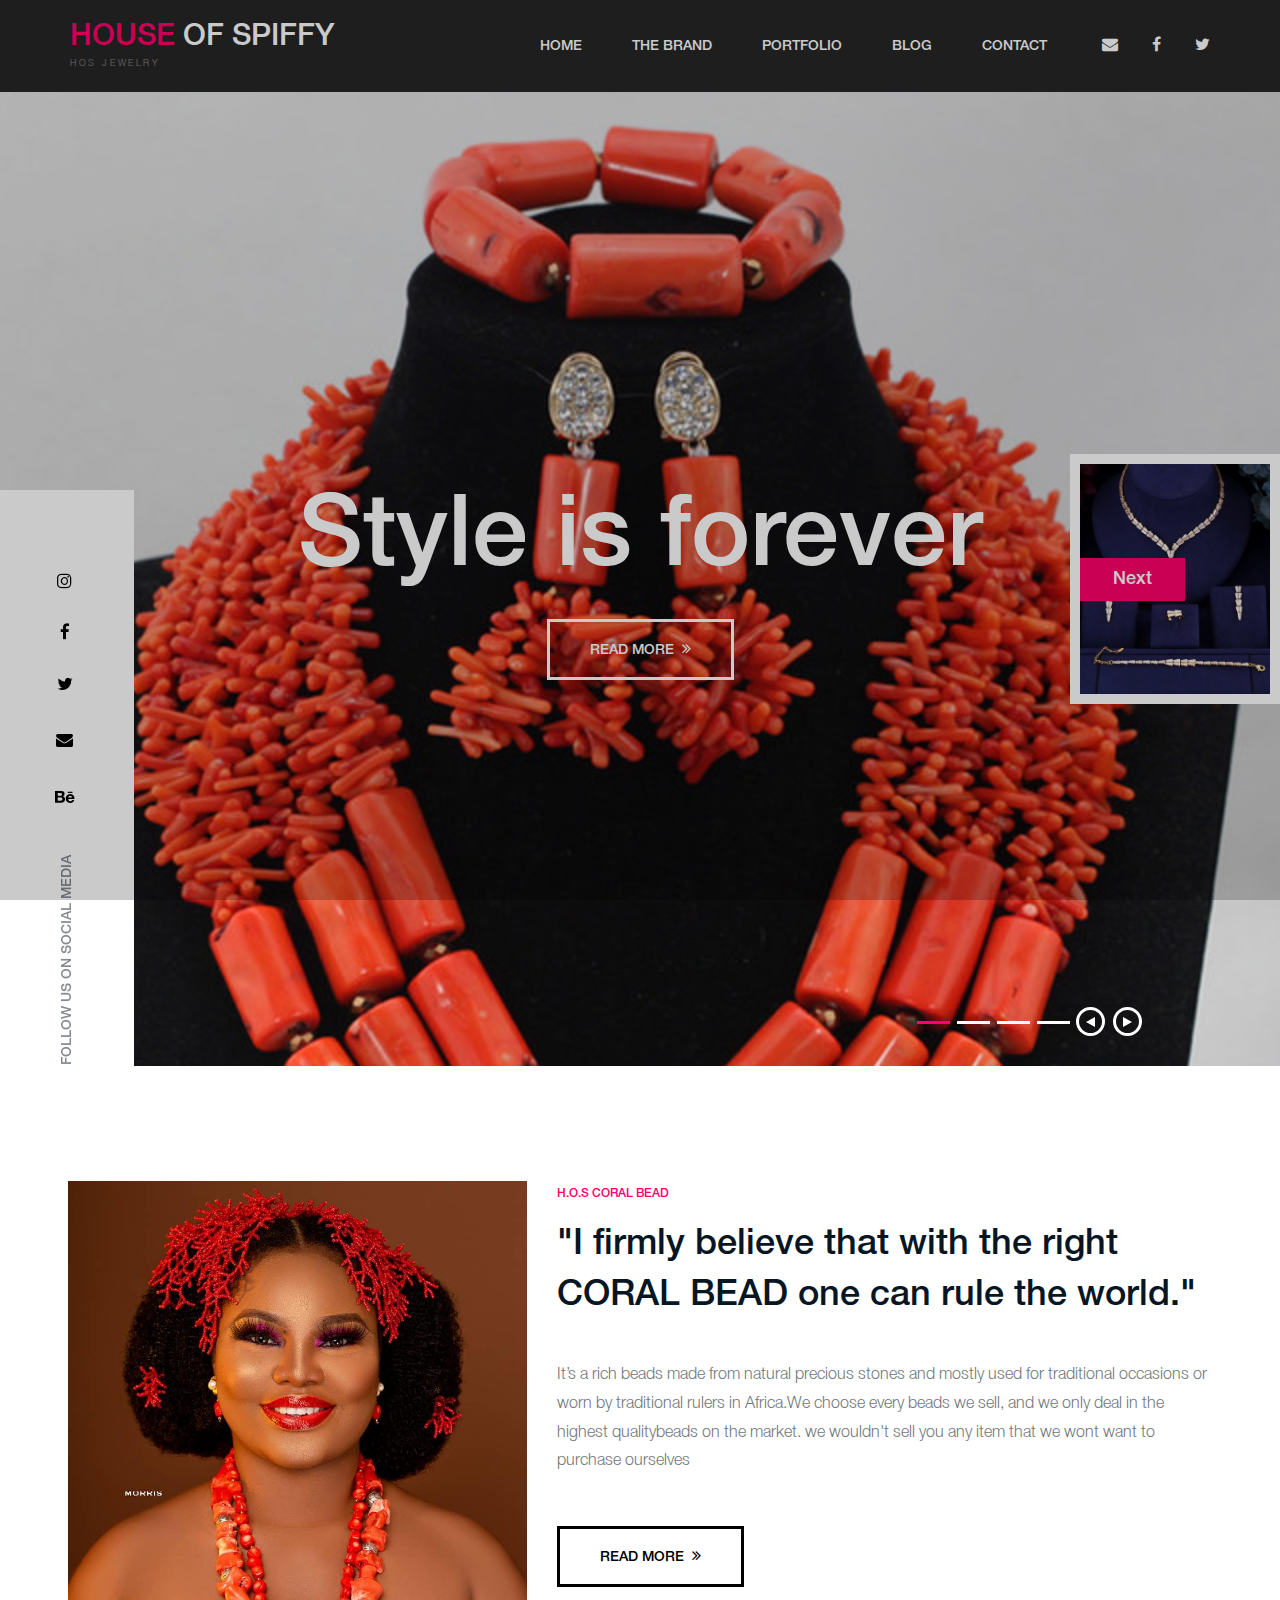
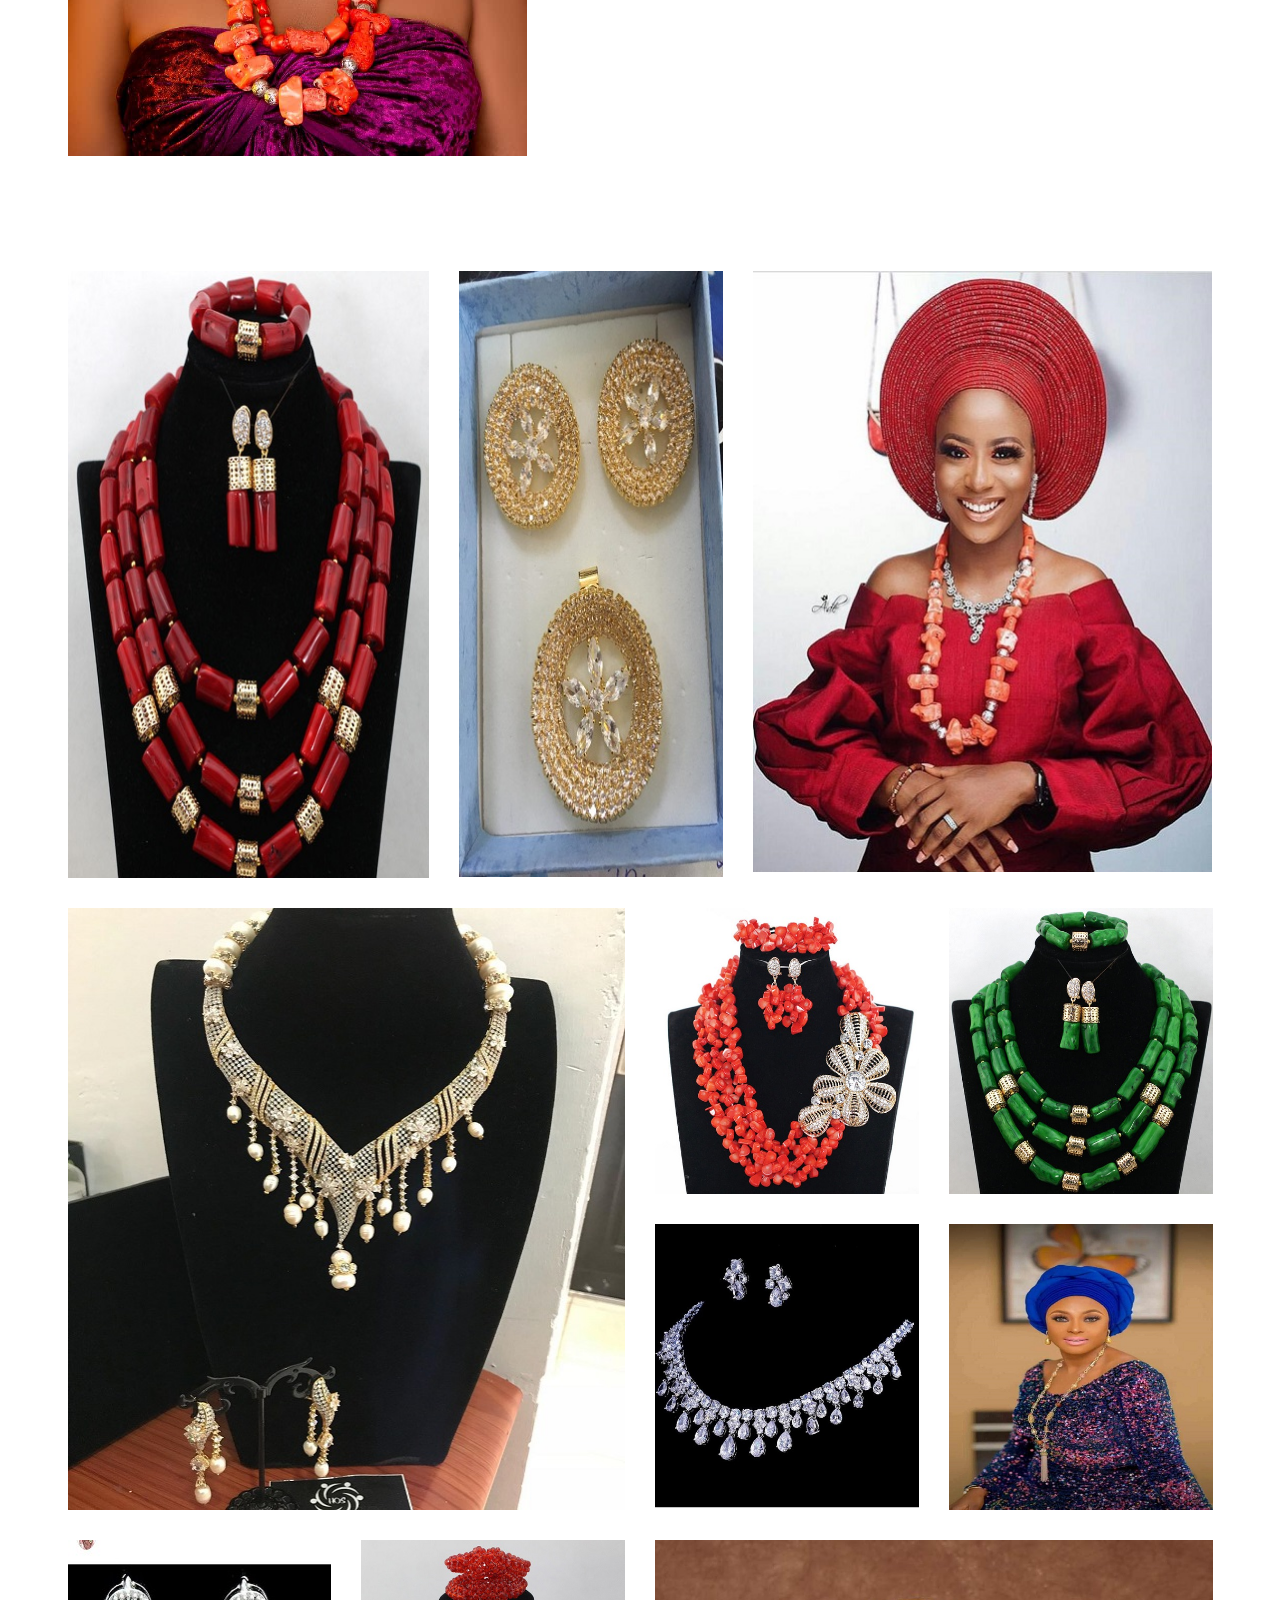
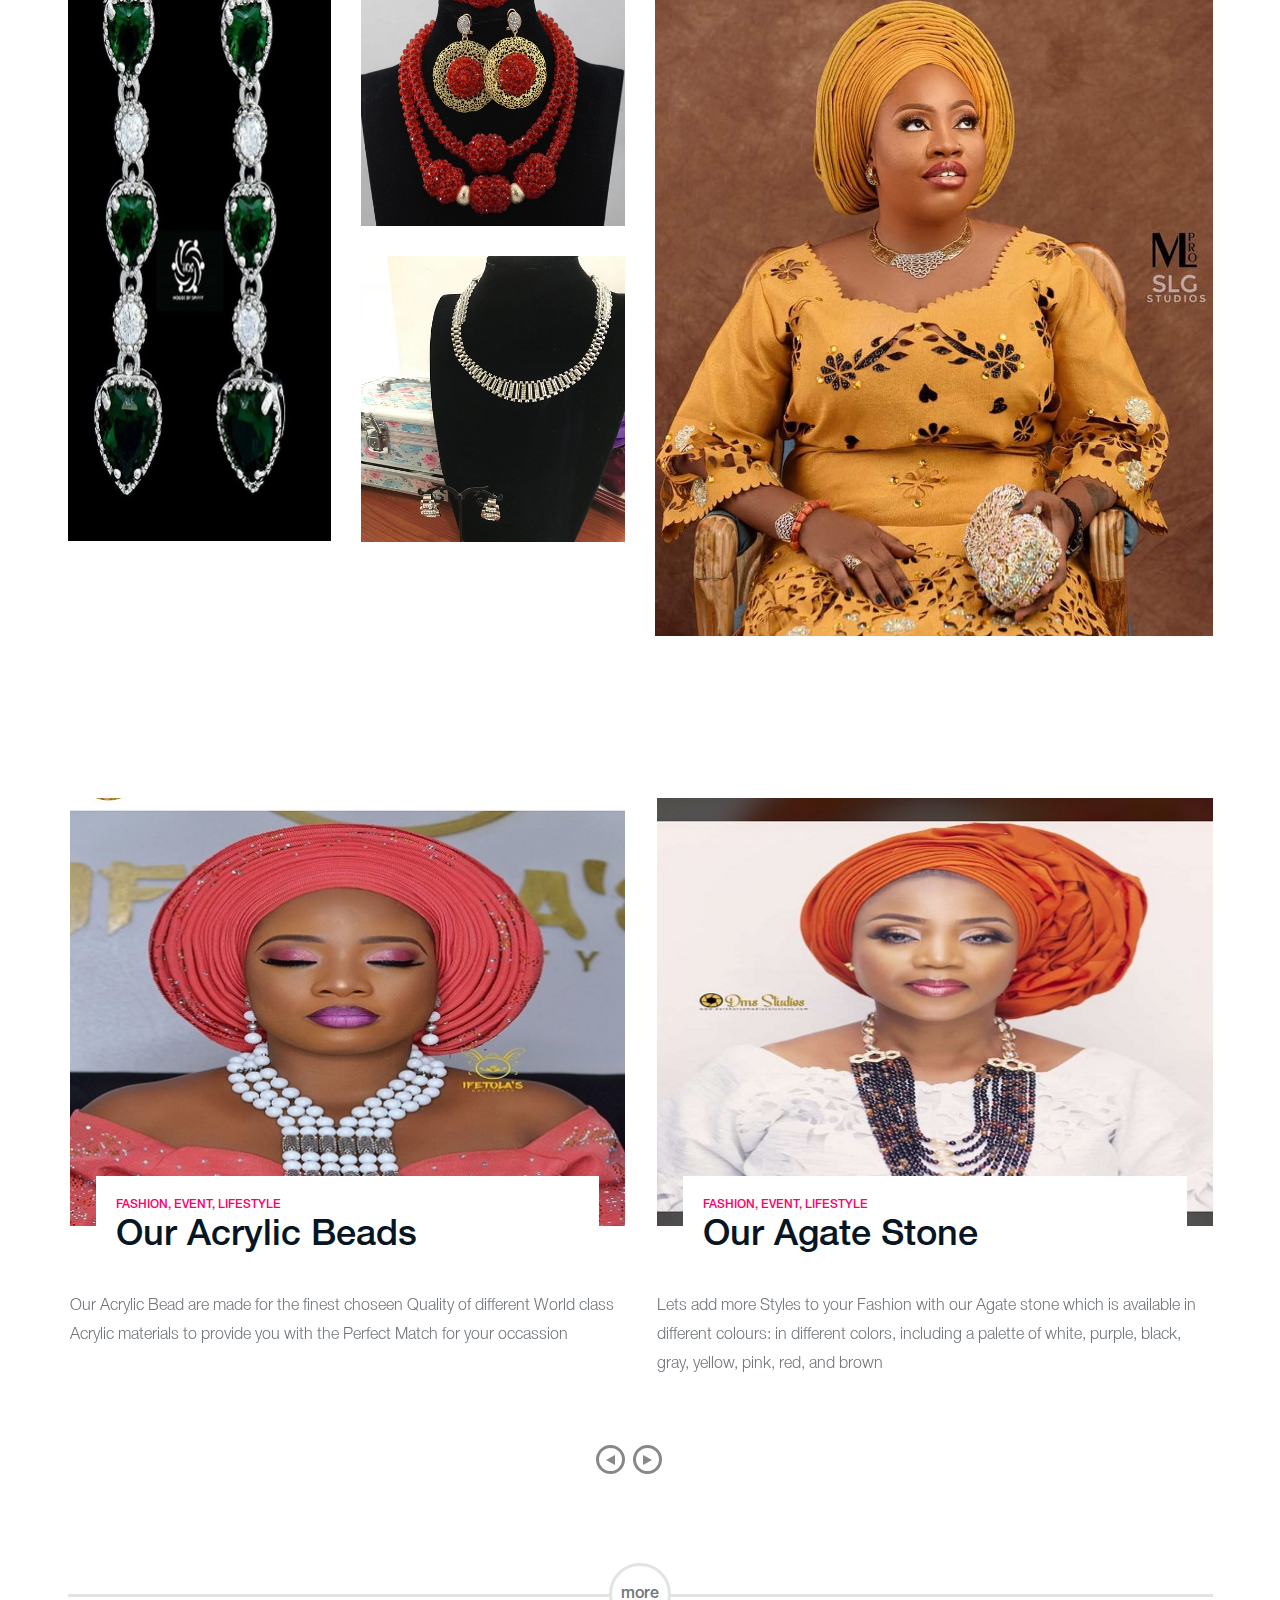
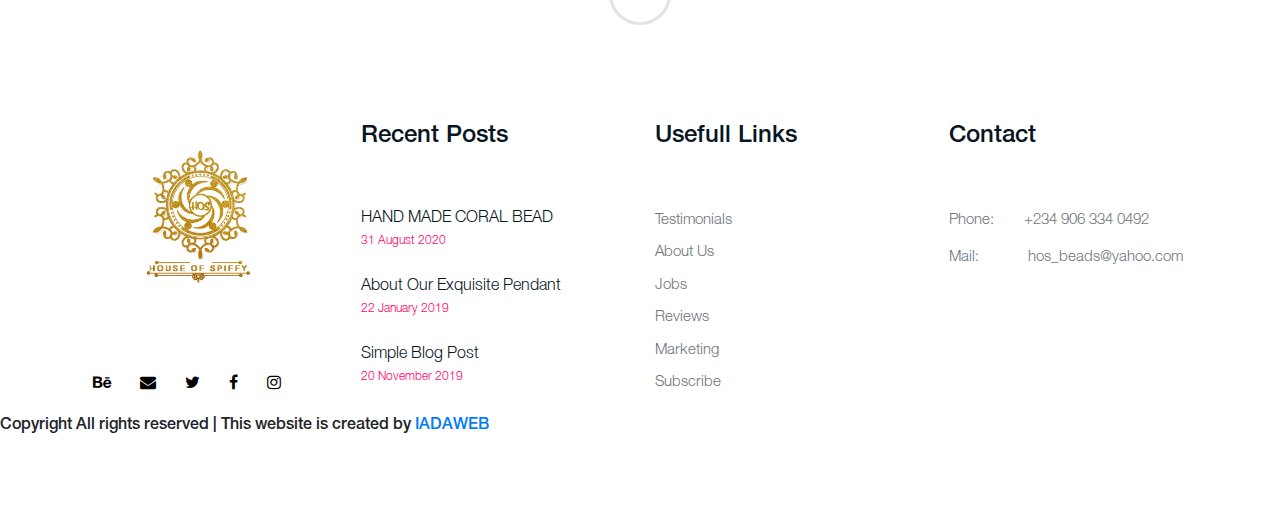
<file: index.html>
<!DOCTYPE html>
<html lang="zxx">
<head>
	<title>HOUSE OF SPIFFY</title>
	<meta charset="UTF-8">
	<meta name="description" content="HOUSE OF SPIFF html">
	<meta name="keywords" content="HOUSE OF SPIFF html">
	<meta name="viewport" content="width=device-width, initial-scale=1.0">
	<!-- Favicon -->
	<link href="img/favicon.ico" rel="shortcut icon"/>

	<!-- Stylesheets -->
	<link rel="stylesheet" href="css/bootstrap.min.css"/>
	<link rel="stylesheet" href="css/font-awesome.min.css"/>
	<link rel="stylesheet" href="css/owl.carousel.min.css"/>

	<!-- Main Stylesheets -->
	<link rel="stylesheet" href="css/style.css"/>


	

</head>
<body>
	<!-- Page Preloder -->
	<div id="preloder">
		<div class="loader"></div>
	</div>

	<!-- Header section -->
	<header class="header-section">
		<nav class="navbar navbar-expand-md navbar-dark bg-dark site-navbar">
			<a class="navbar-brand site-logo" href="index.html#">
				<h2><span>House</span> OF SPIFFY</h2>
				<p>HOS jewelry</p>
			</a>
			<button class="navbar-toggler d-lg-none" type="button" data-toggle="collapse" data-target="#collapsibleNavId" aria-controls="collapsibleNavId"
				aria-expanded="false" aria-label="Toggle navigation">
				<span class="navbar-toggler-icon"></span>
			</button>
			<div class="collapse navbar-collapse" id="collapsibleNavId">
				<!-- Main menu -->
				<ul class="navbar-nav ml-auto mt-2 mt-lg-0">
					<li class="nav-item">
						<a class="nav-link" href="index.html">Home</a>
					</li>
					<li class="nav-item">
						<a class="nav-link" href="about.html">the Brand</a>
					</li>
					<li class="nav-item">
						<a class="nav-link" href="portfolio.html">Portfolio</a>
					</li>
					<li class="nav-item">
						
					</li>
					<li class="nav-item">
						<a class="nav-link" href="blog.html">blog</a>
					</li>
					<li class="nav-item">
						<a class="nav-link" href="contact.html">Contact</a>
					</li>                                                                
				</ul>
				<div class="social-links my-2 my-lg-0">
					<a href="mailto:hos_beads@yahoo.com"><i class="fa fa-envelope"></i></a>
					<a href="https://m.facebook.com/profile.php?id=1464586283847057&refid=46&ref=content_filter&__xts__[0]=12.%7B%22browse_result_type%22%3A%22browse_type_page%22%2C%22click_type%22%3A%22result%22%2C%22module_result_position%22%3A0%2C%22module_role%22%3A%22ENTITY_PAGES%22%2C%22result_id%22%3A1464586283847057%2C%22session_id%22%3A%2239a6355a-fe41-4e81-928f-b21f9fd41d20%22%2C%22unit_id%22%3A%22mtouch_bem_res%3Ab3b276e062d02c3363421534b8158ce4%22%2C%22unit_id_click_type%22%3A%22graph_search_results_item_in_module_tapped%22%2C%22unit_id_result_id%22%3A1464586283847057%7D"><i class="fa fa-facebook"></i></a>
					<a href="https://mobile.twitter.com/HOSpiffy"><i class="fa fa-twitter"></i></a>
				</div>
			</div>
		</nav>
	</header>
	<!-- Header section end-->

	<!-- Hero section -->
	<section class="hero-section">
		<div class="hero-slider owl-carousel">
			<div class="hs-item set-bg" data-setbg="img/slider/slider22.jpg" data-hash="slide-1">
				<div class="container">
					<h2>Style is forever</h2>
					<a href="portfolio.html" class="site-btn">Read More <i class="fa fa-angle-double-right"></i></a>
				</div>
				<div class="next-hs set-bg" data-setbg="img/slider/slider11.jpg">
					<a href="#slide-2" class="nest-hs-btn">Next</a>
				</div>
			</div>
			<div class="hs-item set-bg" data-setbg="img/slider/slider11.jpg" data-hash="slide-2">
				<div class="container">
					<h2>Quality Designs</h2>
					<a href="portfolio.html" class="site-btn">Read More <i class="fa fa-angle-double-right"></i></a>
				</div>
				<div class="next-hs set-bg" data-setbg="img/slider/slider22.jpg">
					<a href="#slide-1" class="nest-hs-btn">Next</a>
				</div>
			</div>

			<div class="hs-item set-bg" data-setbg="img/slider/lgo1.jpg" data-hash="slide-2">
				<div class="container">
					<h2>Quality Designs</h2>
					<a href="portfolio.html" class="site-btn">Read More <i class="fa fa-angle-double-right"></i></a>
				</div>
				<div class="next-hs set-bg" data-setbg="img/slider/lgo2.jpg">
					<a href="#slide-1" class="nest-hs-btn">Next</a>
				</div>
			</div>

			<div class="hs-item set-bg" data-setbg="img/slider/lgo2.jpg" data-hash="slide-2">
				<div class="container">
			<!--		<h2></h2>
					<a href="portfolio.html" class="site-btn"> <i class="fa fa-angle-double-right"></i></a>  -->
				</div>
				<div class="next-hs set-bg" data-setbg="img/slider/slider22.jpg">
					<a href="#slide-1" class="nest-hs-btn">Next</a>
				</div>   
			</div>
		</div>
		<div class="hero-social-warp">
			<p>Follow us on Social MEdia</p>
			<div class="hero-social-links">
				<a href="https://hosbeads.blogspot.com/?m=1"><i class="fa fa-behance"></i></a>
				<a href="mailto:hos_beads@yahoo.com"><i class="fa fa-envelope"></i></a>
				<a href="https://mobile.twitter.com/HOSpiffy"><i class="fa fa-twitter"></i></a>
				<a href="https://m.facebook.com/profile.php?id=1464586283847057&refid=46&ref=content_filter&__xts__[0]=12.%7B%22browse_result_type%22%3A%22browse_type_page%22%2C%22click_type%22%3A%22result%22%2C%22module_result_position%22%3A0%2C%22module_role%22%3A%22ENTITY_PAGES%22%2C%22result_id%22%3A1464586283847057%2C%22session_id%22%3A%2239a6355a-fe41-4e81-928f-b21f9fd41d20%22%2C%22unit_id%22%3A%22mtouch_bem_res%3Ab3b276e062d02c3363421534b8158ce4%22%2C%22unit_id_click_type%22%3A%22graph_search_results_item_in_module_tapped%22%2C%22unit_id_result_id%22%3A1464586283847057%7D"><i class="fa fa-facebook"></i></a>
				<a href="https://www.instagram.com/p/CEi-wUbg96Z/?igshid=15mbgqnvw3nwu"><i class="fa fa-instagram"></i></a>
			</div>
		</div>
	</section>
	<!-- Hero section end-->

	<!-- Intro section -->
	<section class="intro-section spad">
		<div class="container">
			<div class="row">
				<div class="col-lg-5">
					<img src="img/intro11.jpg" alt="">
				</div>
				<div class="col-lg-7 intro-text">
					<span>H.O.S CORAL BEAD</span>
					<h2>"I firmly believe that with the right  CORAL BEAD one can rule the world."</h2>
					<p> It’s a rich beads made from natural precious stones and mostly used for traditional occasions or worn by traditional rulers in Africa.We choose every beads we sell, and we only deal in the highest qualitybeads on the market. we wouldn't sell you any item that we wont want to purchase ourselves</p>
					<a href="about.html" class="site-btn sb-dark">Read More <i class="fa fa-angle-double-right"></i></a>
				</div>
			</div>
		</div>
	</section>
	<!-- Intro section end-->

	<!-- Portfolio section -->
	<section class="portfolio-section">
		<div class="container">
			<div class="row">
				<div class="col-lg-4 col-md-7">
					<a href="portfolio.html" class="portfolio-item">
						<img src="img/portfolio/01.jpg" alt="">
						<h4> <br> see more</h4>
					</a>
				</div>
				<div class="col-lg-3 col-md-5">
					<a href="portfolio.html" class="portfolio-item">
						<img src="img/portfolio/02.jpg" alt="">
						<h4>See More</h4>  
					</a>
				</div>
				<div class="col-lg-5 col-md-12">
					<a href="portfolio.html" class="portfolio-item">
						<img src="img/portfolio/03.jpg" alt="">
						<h4>See More</h4>
					</a>
				</div>
				<div class="col-lg-6 col-md-12">
					<a href="portfolio.html" class="portfolio-item">
						<img src="img/portfolio/04.jpg" alt="">
						<h4>See More</h4>
					</a>
				</div>
				<div class="col-lg-3 col-sm-6">
					<a href="portfolio.html" class="portfolio-item">
						<img src="img/portfolio/05.jpg" alt="">
						<h4>See More</h4>
					</a>
					<a href="portfolio.html" class="portfolio-item">
						<img src="img/portfolio/06.jpg" alt="">
						<h4>See More</h4>
					</a>
				</div>
				<div class="col-lg-3 col-sm-6">
					<a href="portfolio.html" class="portfolio-item">
						<img src="img/portfolio/07.jpg" alt="">
						<h4>See More</h4>
					
					</a>
					<a href="portfolio.html" class="portfolio-item">
						<img src="img/portfolio/08.jpg" alt="">
						<h4>See More</h4>
					</a>
				</div>
				<div class="col-lg-3 col-sm-6">
					<a href="portfolio.html" class="portfolio-item">
						<img src="img/portfolio/09.jpg" alt="">
						<h4>See More</h4>
					</a>
				</div>
				<div class="col-lg-3 col-sm-6">
					<a href="portfolio.html" class="portfolio-item">
						<img src="img/portfolio/010.jpg" alt="">
						<h4>See More</h4>
					</a>
					<a href="portfolio.html" class="portfolio-item">
						<img src="img/portfolio/011.jpg" alt="">
						<h4>See More</h4>
					</a>
				</div>
				<div class="col-lg-6 col-md-12">
					<a href="portfolio.html" class="portfolio-item">
						<img src="img/portfolio/012.jpg" alt="">
						<h4>See More</h4>
					</a>
				</div>
			</div>
		</div>
	</section>
	<!-- Portfolio section end-->

	<!-- Blog section -->
	<section class="blog-section spad">
		<div class="container">
			<div class="blog-slider owl-carousel">
				<div class="blog-item">
					<div class="blog-thumb set-bg" data-setbg="img/blog/bigtag1.jpg">
						
					</div>
					<div class="blog-head">
						<div class="blog-tags">fashion, event, lifestyle</div>
						<h2><a href="blog.html">Our Acrylic Beads</a></h2>
					</div>
					<p>Our Acrylic Bead are made for the finest choseen Quality of different World class Acrylic materials to provide you with the Perfect Match for your occassion</p>
				</div>
				<div class="blog-item">
					<div class="blog-thumb set-bg" data-setbg="img/blog/bigtag2.jpg">
						
					</div>
					<div class="blog-head">
						<div class="blog-tags">fashion, event, lifestyle</div>
						<h2><a href="blog.html">Our Agate Stone</a></h2>
					</div>
					<p>Lets add more Styles to your Fashion with our Agate stone which is available in different colours: in different colors, including a palette of white, purple, black, gray, yellow, pink, red, and brown</p>
				</div>
				<div class="blog-item">
					<div class="blog-thumb set-bg" data-setbg="img/blog/bigtag3.jpg">
					
							
					</div>
					<div class="blog-head">
						<div class="blog-tags">fashion, event, lifestyle</div>
						<h2><a href="blog.html">Our Exquisite Beads</h2>
					</div>
					<p> Beat the contemporary world with our Hand made Beads which are Rich in Quality and Beauty to suits your occassion</p>
				</div>
			</div>
		</div>
	</section>
	<!-- Blog section end-->


	<!-- Back to top -->
<div class="container">
	<div class="backtotop">
		<div class="up-btn" id="backTotop">more</div>
	</div>
</div>

	<!-- Footer section -->
	<footer class="footer-section">
		<div class="container">
			<div class="row">
				<div class="col-lg-3 col-sm-6">
					<div class="footer-widget fw-about">
					<img src="img/lgo2.jpg" alt="">      
					<!--	<p>It's perfect for adding a personal touch to a look. Beads-small decorative element can be combined with Bracelet or necklace to perfect your look. They are available in Countless Designs and ready for Nation wide Delivery.</p>		-->
						<div class="fw-social">
							<a href="https://hosbeads.blogspot.com/?m=1"><i class="fa fa-behance"></i></a>
				<a href="mailto:hos_beads@yahoo.com"><i class="fa fa-envelope"></i></a>
				<a href="https://mobile.twitter.com/HOSpiffy"><i class="fa fa-twitter"></i></a>
				<a href="https://m.facebook.com/profile.php?id=1464586283847057&refid=46&ref=content_filter&__xts__[0]=12.%7B%22browse_result_type%22%3A%22browse_type_page%22%2C%22click_type%22%3A%22result%22%2C%22module_result_position%22%3A0%2C%22module_role%22%3A%22ENTITY_PAGES%22%2C%22result_id%22%3A1464586283847057%2C%22session_id%22%3A%2239a6355a-fe41-4e81-928f-b21f9fd41d20%22%2C%22unit_id%22%3A%22mtouch_bem_res%3Ab3b276e062d02c3363421534b8158ce4%22%2C%22unit_id_click_type%22%3A%22graph_search_results_item_in_module_tapped%22%2C%22unit_id_result_id%22%3A1464586283847057%7D"><i class="fa fa-facebook"></i></a>
				<a href="https://www.instagram.com/p/CEi-wUbg96Z/?igshid=15mbgqnvw3nwu"><i class="fa fa-instagram"></i></a>
						</div>
					</div>
				</div>
				<div class="col-lg-3 col-sm-6">
					<div class="footer-widget resent-post">
						<h2 class="fw-title">Recent Posts</h2>
						<div class="rp-item">
							<a href="https://www.instagram.com/p/CEi-wUbg96Z/?igshid=i6qh12n2mpu5"><h4>HAND MADE CORAL BEAD</h4></a>
							<span>31 August 2020</span>
						</div>
						<div class="rp-item">
							<a href="https://www.instagram.com/p/CELwcSoADNM/?igshid=1avgrcf6z9n01"><h4>About Our Exquisite Pendant</h4></a>
							<span>22 January 2019</span>
						</div>
						<div class="rp-item">
						<a href="https://hosbeads.blogspot.com/?m=1"><h4>Simple Blog Post</h4></a>
							<span>20 November 2019</span>
						</div>
					</div>
				</div>
				<div class="col-lg-3 col-sm-6">
					<div class="footer-widget">
						<h2 class="fw-title">Usefull Links</h2>
						<ul>
							<li><a href="#">Testimonials</a></li>
							<li><a href="about.html">About Us</a></li>
							<li><a href="blog.html">Jobs</a></li>
							<li><a href="contact.html">Reviews</a></li>
							<li><a href="hos_beads@yahoo.com">Marketing</a></li>
							<li><a href="https://www.instagram.com/p/CELwcSoADNM/?igshid=1avgrcf6z9n01">Subscribe</a></li>
						</ul>
					</div>
				</div>
				<div class="col-lg-3 col-sm-6">
					<div class="footer-widget contact-widget">
						<h2 class="fw-title">Contact</h2>
						<ul>
	
							<li><span>Phone:</span>+234 906 334 0492</li>
							<li><span>Mail:</span> hos_beads@yahoo.com </li>		
						</ul>
					</div>
				</div>
			</div>

			



		</div>
		Copyright All rights reserved | This website is created  by <a href="https://www.facebook.com/search/top?q=agbelayi%20david">IADAWEB</a>
	</footer>
	<!-- Footer section end -->
	
	
	<!--====== Javascripts & Jquery ======-->
	<script src="js/jquery-3.2.1.min.js"></script>
	<script src="js/bootstrap.min.js"></script>
	<script src="js/owl.carousel.min.js"></script>
	<script src="js/main.js"></script>

	</body>
</html>
</file>
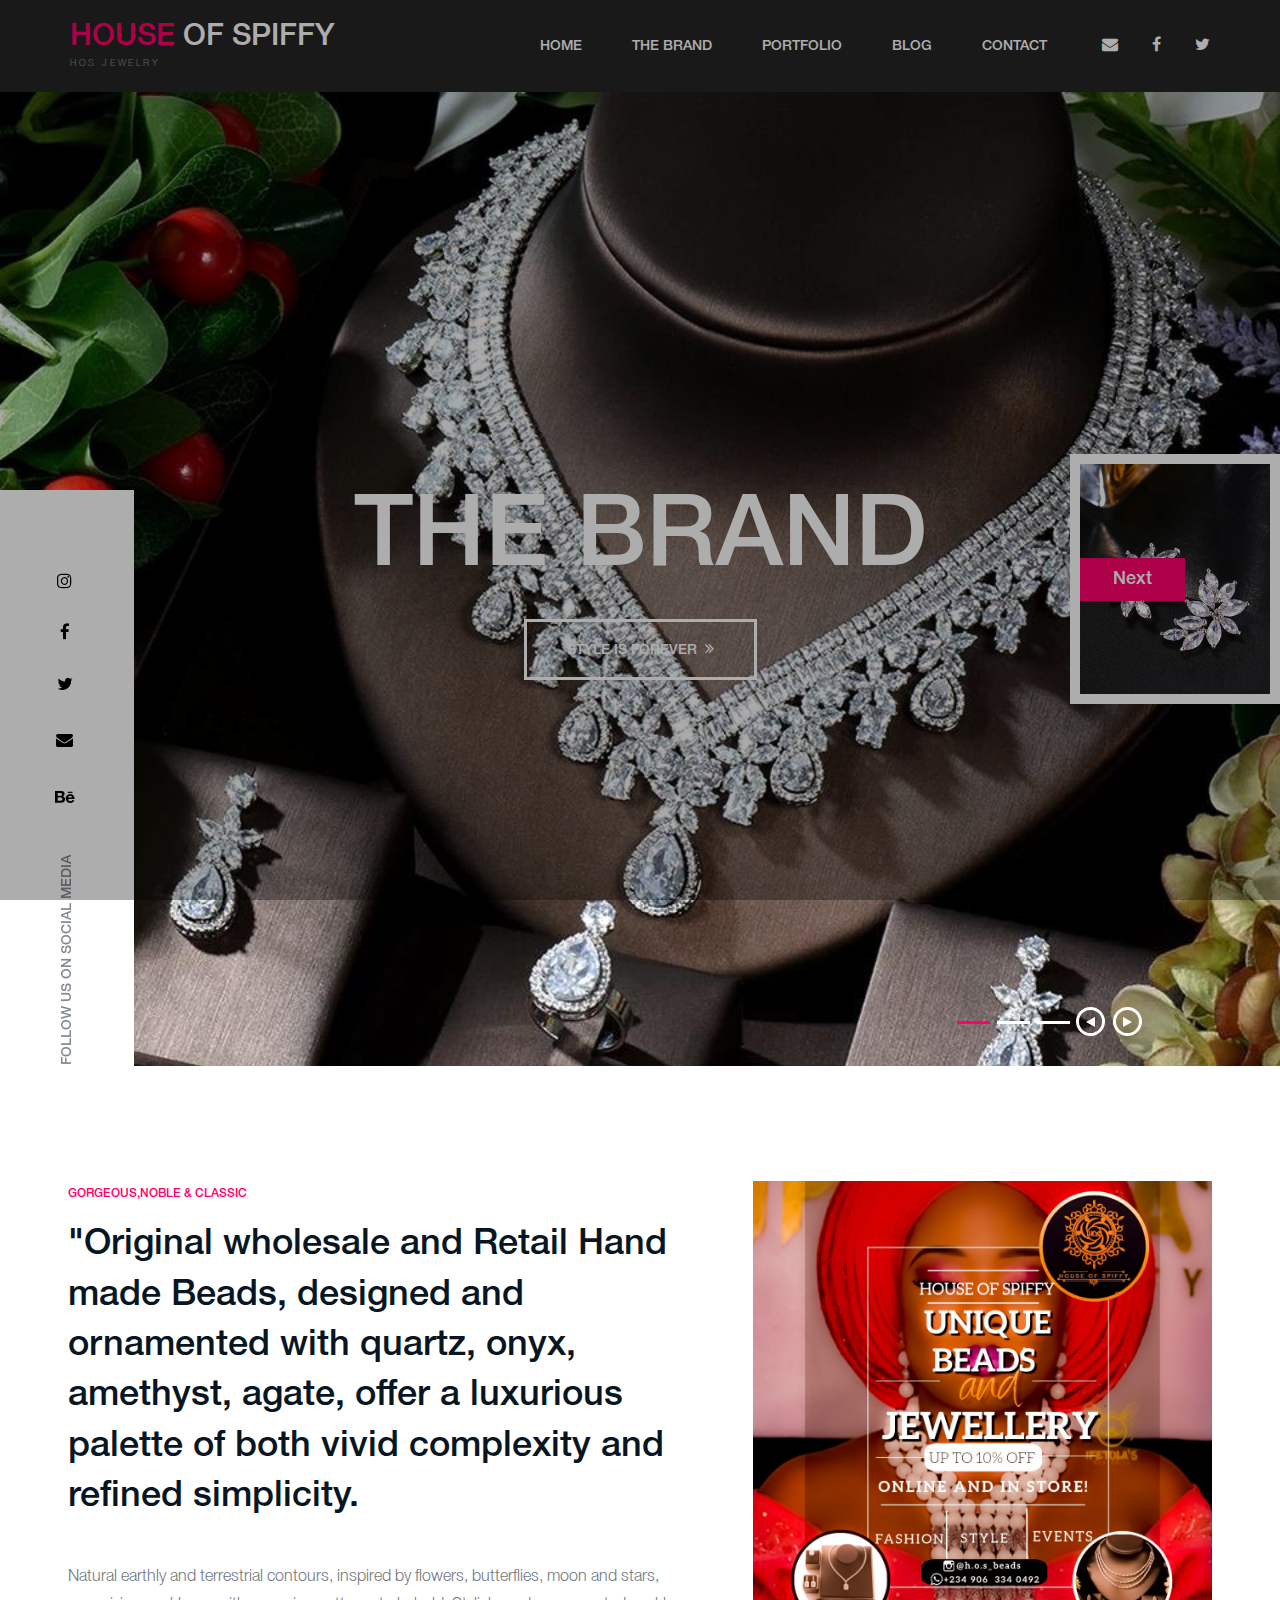
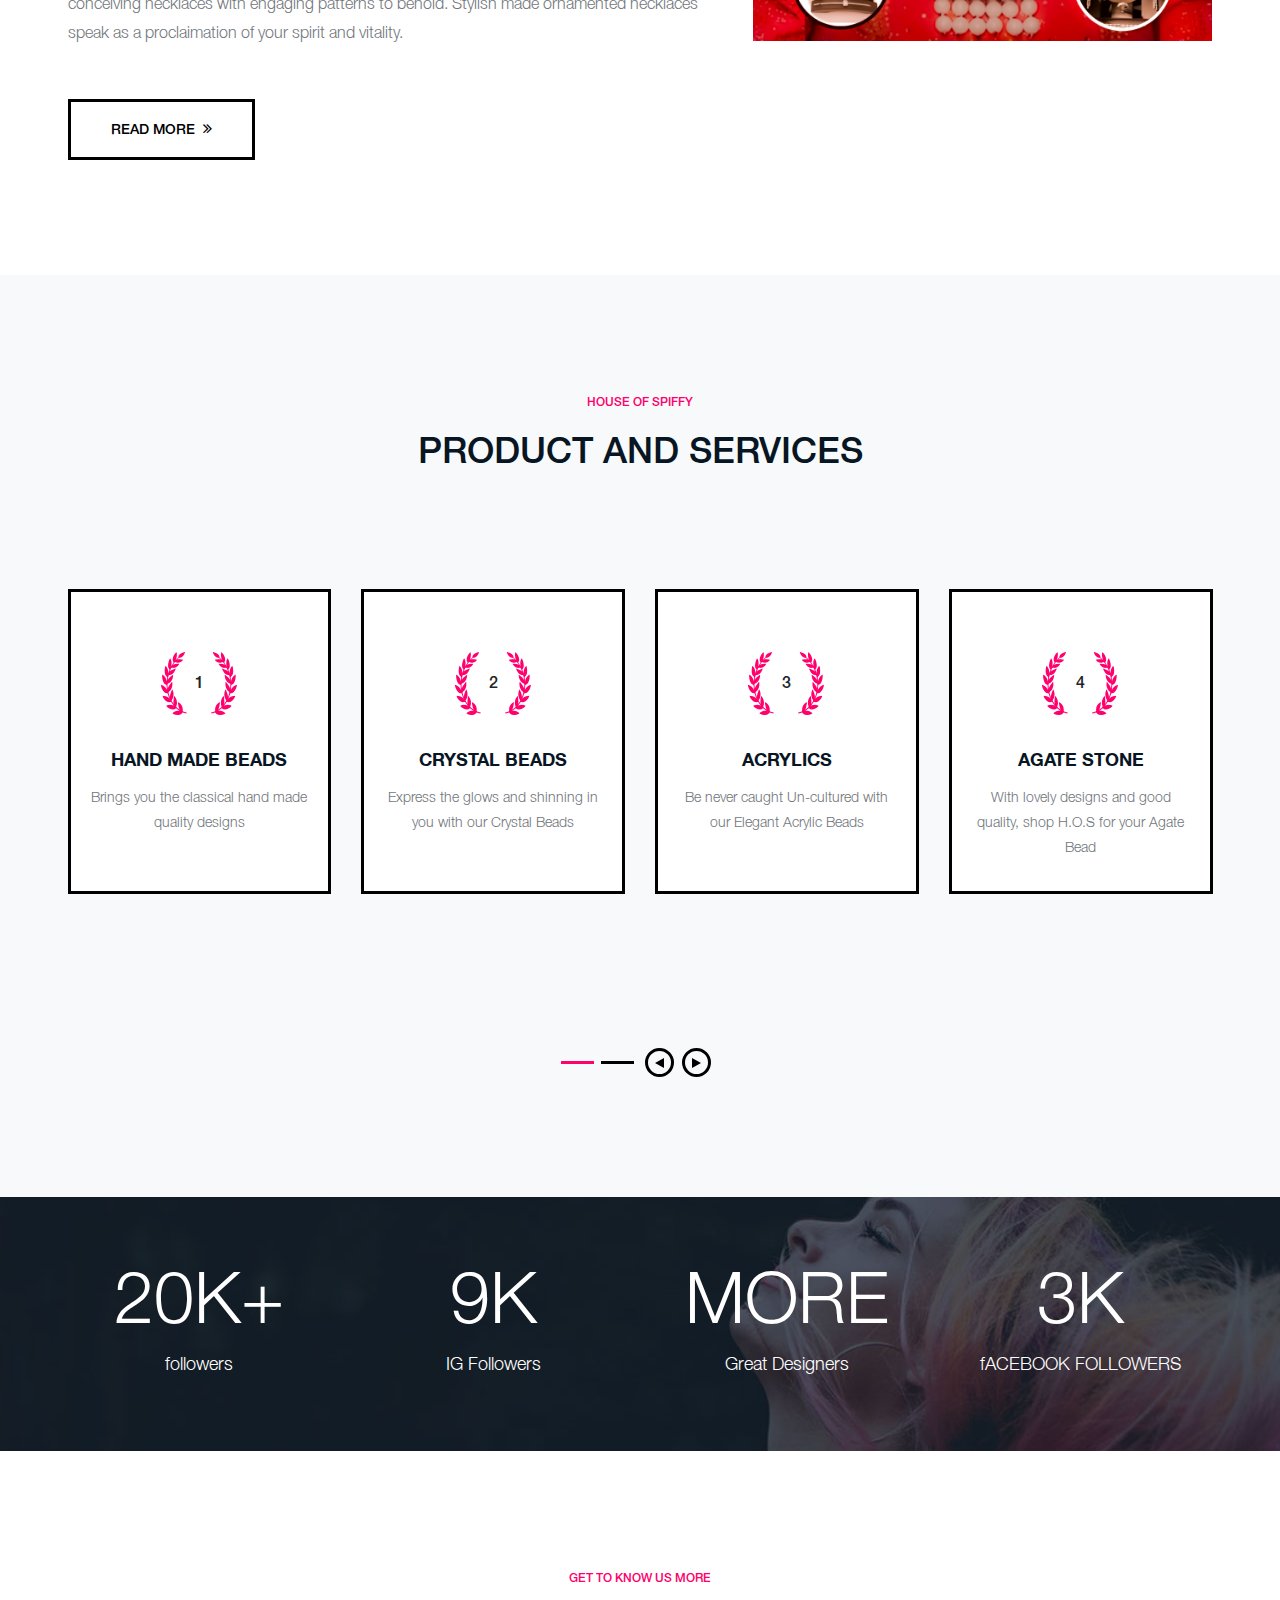
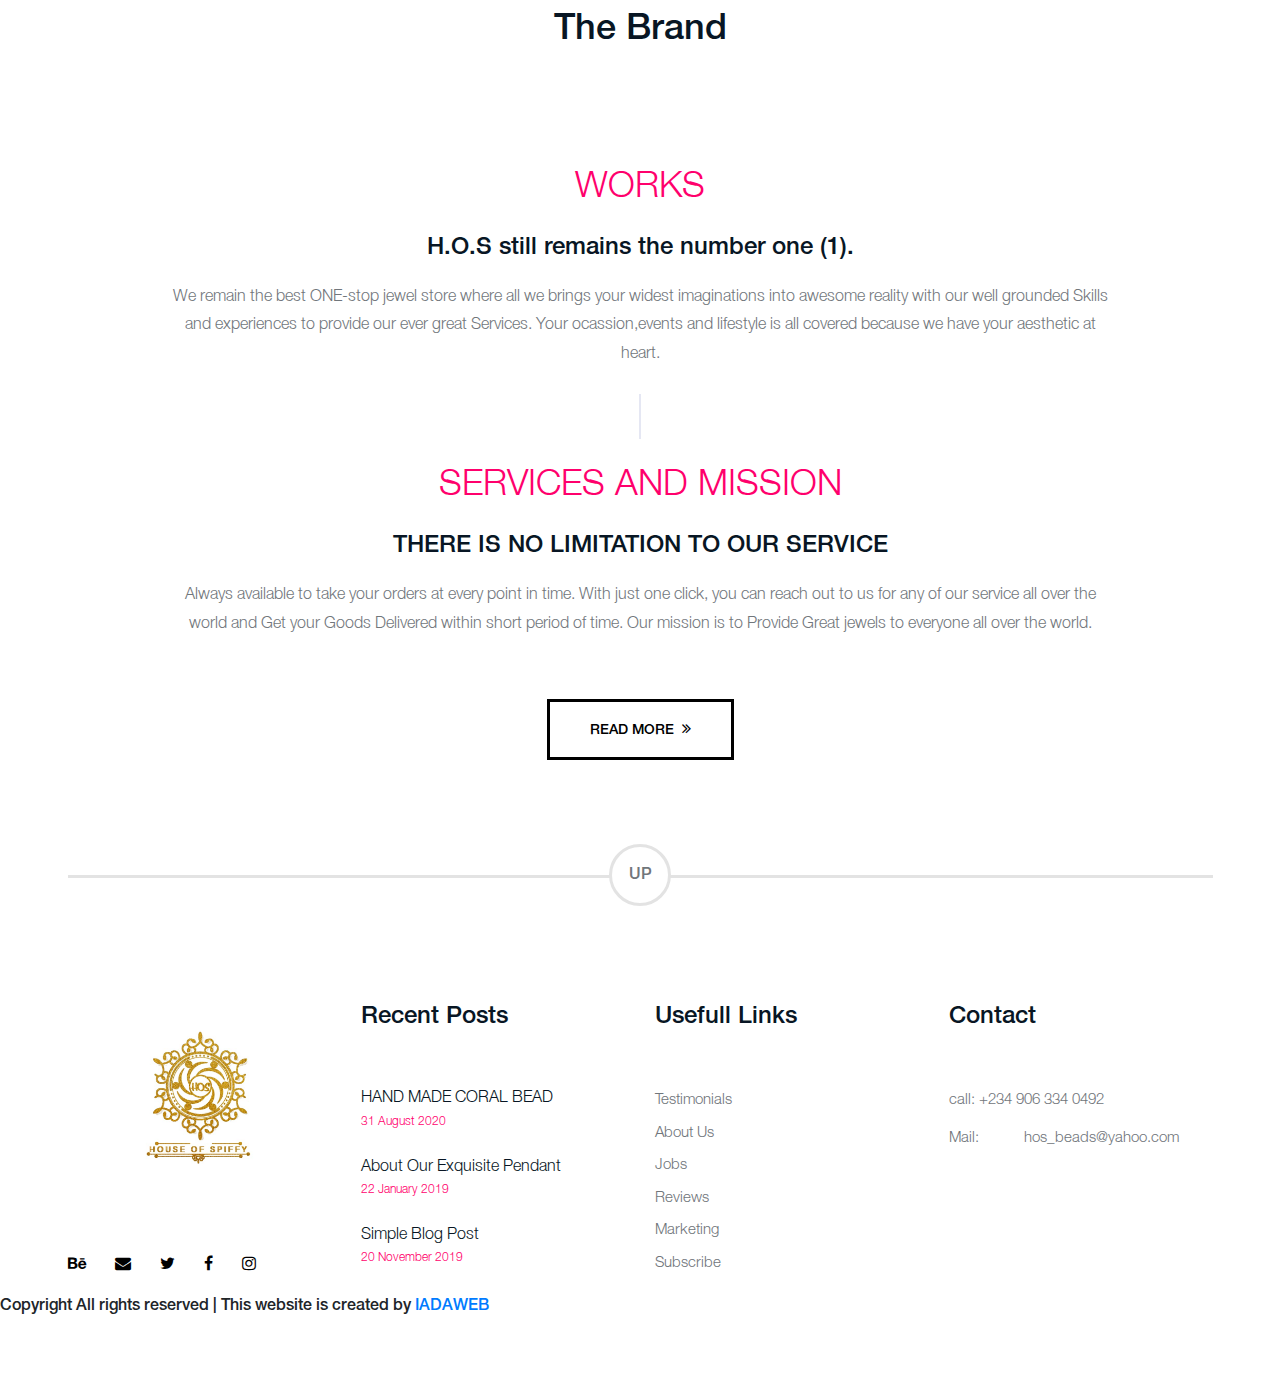
<file: about.html>
<!DOCTYPE html>
<html lang="zxx">
<head>
	<title>HOUSE OF SPIFFY</title>
	<meta charset="UTF-8">
	<meta name="description" content="HOUSE OF SPIFF html">
	<meta name="keywords" content="HOUSE OF SPIFF html">
	<meta name="viewport" content="width=device-width, initial-scale=1.0">
	<!-- Favicon -->
	<link href="img/favicon.ico" rel="shortcut icon"/>

	<!-- Stylesheets -->
	<link rel="stylesheet" href="css/bootstrap.min.css"/>
	<link rel="stylesheet" href="css/font-awesome.min.css"/>
	<link rel="stylesheet" href="css/owl.carousel.min.css"/>

	<!-- Main Stylesheets -->
	<link rel="stylesheet" href="css/style.css"/>


	

</head>
<body>
	<!-- Page Preloder -->
	<div id="preloder">
		<div class="loader"></div>
	</div>

	<!-- Header section -->
	<header class="header-section">
		<nav class="navbar navbar-expand-md navbar-dark bg-dark site-navbar">
			<a class="navbar-brand site-logo" href="index.html#">
				<h2><span>HOUSE</span> OF SPIFFY</h2>
				<p>HOS jewelry</p>
			</a>
			<button class="navbar-toggler d-lg-none" type="button" data-toggle="collapse" data-target="#collapsibleNavId" aria-controls="collapsibleNavId"
				aria-expanded="false" aria-label="Toggle navigation">
				<span class="navbar-toggler-icon"></span>
			</button>
			<div class="collapse navbar-collapse" id="collapsibleNavId">
				<!-- Main menu -->
				<ul class="navbar-nav ml-auto mt-2 mt-lg-0">
					<li class="nav-item">
						<a class="nav-link" href="index.html">Home</a>
					</li>
					<li class="nav-item">
						<a class="nav-link" href="about.html">the Brand</a>
					</li>
					<li class="nav-item">
						<a class="nav-link" href="portfolio.html">Portfolio</a>
					</li>
					<li class="nav-item">
						
					</li>
					<li class="nav-item">
						<a class="nav-link" href="blog.html">blog</a>
					</li>
					<li class="nav-item">
						<a class="nav-link" href="contact.html">Contact</a>
					</li>                                                                
				</ul>
				<div class="social-links my-2 my-lg-0">
					<a href="mailto:hos_beads@yahoo.com"><i class="fa fa-envelope"></i></a>
					<a href="https://m.facebook.com/profile.php?id=1464586283847057&refid=46&ref=content_filter&__xts__[0]=12.%7B%22browse_result_type%22%3A%22browse_type_page%22%2C%22click_type%22%3A%22result%22%2C%22module_result_position%22%3A0%2C%22module_role%22%3A%22ENTITY_PAGES%22%2C%22result_id%22%3A1464586283847057%2C%22session_id%22%3A%2239a6355a-fe41-4e81-928f-b21f9fd41d20%22%2C%22unit_id%22%3A%22mtouch_bem_res%3Ab3b276e062d02c3363421534b8158ce4%22%2C%22unit_id_click_type%22%3A%22graph_search_results_item_in_module_tapped%22%2C%22unit_id_result_id%22%3A1464586283847057%7D"><i class="fa fa-facebook"></i></a>
					<a href="https://mobile.twitter.com/HOSpiffy"><i class="fa fa-twitter"></i></a>
				</div>
			</div>
		</nav>
	</header>
	<!-- Header section end-->

	<!-- Hero section -->
	<section class="hero-section">
		<div class="hero-slider owl-carousel">
			<div class="hs-item set-bg" data-setbg="img/slider/slider33.jpg" data-hash="slide-1">
				<div class="container">
					<h2>THE BRAND</h2>
					<a href="portfolio.html" class="site-btn"> STYLE IS FOREVER <i class="fa fa-angle-double-right"></i></a>
				</div>
				<div class="next-hs set-bg" data-setbg="img/slider/slider44.jpg">
					<a href="#slide-2" class="nest-hs-btn">Next</a>
				</div>
			</div>
			<div class="hs-item set-bg" data-setbg="img/slider/slider44.jpg" data-hash="slide-2">
				<div class="container">
					<h2> THE BRAND</h2>
					<a href="portfolio.html" class="site-btn"> STYLE IS FOREVER <i class="fa fa-angle-double-right"></i></a>
				</div>
				<div class="next-hs set-bg" data-setbg="img/slider/slider55.jpg">
					<a href="#slide-1" class="nest-hs-btn">Next</a>
				</div>
			</div>
			<div class="hs-item set-bg" data-setbg="img/slider/slider55.jpg" data-hash="slide-1">
				<div class="container">
					<h2>THE BRAND</h2>
					<a href="portfolio.html" class="site-btn"> STYLE IS FOREVER <i class="fa fa-angle-double-right"></i></a>
				</div>
				<div class="next-hs set-bg" data-setbg="img/slider/slider33.jpg">
					<a href="#slide-2" class="nest-hs-btn">Next</a>
				</div>
			</div>
		</div>


	<!-- Page top section 
	<section class="page-top-section set-bg" data-setbg="img/header-bg/brand.jpg">
		<h2>The Brand</h2>-->
		<div class="hero-social-warp">
			<p>Follow us on Social MEdia</p>
			<div class="hero-social-links">
				<a href="https://hosbeads.blogspot.com/?m=1"><i class="fa fa-behance"></i></a>
				<a href="mailto:hos_beads@yahoo.com"><i class="fa fa-envelope"></i></a>
				<a href="https://mobile.twitter.com/HOSpiffy"><i class="fa fa-twitter"></i></a>
				<a href="https://m.facebook.com/profile.php?id=1464586283847057&refid=46&ref=content_filter&__xts__[0]=12.%7B%22browse_result_type%22%3A%22browse_type_page%22%2C%22click_type%22%3A%22result%22%2C%22module_result_position%22%3A0%2C%22module_role%22%3A%22ENTITY_PAGES%22%2C%22result_id%22%3A1464586283847057%2C%22session_id%22%3A%2239a6355a-fe41-4e81-928f-b21f9fd41d20%22%2C%22unit_id%22%3A%22mtouch_bem_res%3Ab3b276e062d02c3363421534b8158ce4%22%2C%22unit_id_click_type%22%3A%22graph_search_results_item_in_module_tapped%22%2C%22unit_id_result_id%22%3A1464586283847057%7D"><i class="fa fa-facebook"></i></a>
				<a href="https://www.instagram.com/p/CEi-wUbg96Z/?igshid=15mbgqnvw3nwu"><i class="fa fa-instagram"></i></a>
			</div>
		</div>
	</section>
	<!-- Page top section end-->

	<!-- Intro section -->
	<section class="intro-section spad">
		<div class="container">
			<div class="row">
				<div class="col-lg-7 order-2 order-lg-1 intro-text">
					<span> GORGEOUS,NOBLE & CLASSIC</span>
					<h2>"Original wholesale and Retail Hand made Beads, designed and ornamented with quartz, onyx, amethyst, agate, offer a luxurious palette of both vivid complexity and refined simplicity.</h2>
					<p>Natural earthly and terrestrial contours, inspired by flowers, butterflies, moon and stars, conceiving necklaces with engaging patterns to behold.
						
						Stylish made ornamented necklaces speak as a proclaimation of your spirit and vitality.</p>
					<a href="blog.html" class="site-btn sb-dark">Read More <i class="fa fa-angle-double-right"></i></a>
				</div>
				<div class="col-lg-5 order-1 order-lg-2">
					<img src="img/brandintroX.jpg" alt="">
				</div>
			</div>
		</div>
	</section>
	<!-- Intro section end-->
	
	<!-- Award section -->
	<section class="award-section spad">
		<div class="container">
			<div class="section-title text-center">
				<span>HOUSE OF SPIFFY </span>
				<h2>PRODUCT AND SERVICES</h2>
			</div>
			<div class="award-slider owl-carousel">
				<div class="award-box">
					<div class="award-year">1</div>
					<h4>HAND MADE BEADS</h4>
					<p>Brings you the classical hand made quality designs</p>
				</div>
				<div class="award-box">
					<div class="award-year">2</div>
					<h4>CRYSTAL BEADS</h4>
					<p>Express the glows and shinning in you with our Crystal Beads</p>
				</div>
				<div class="award-box">
					<div class="award-year">3</div>
					<h4>ACRYLICS</h4>
					<p>Be never caught Un-cultured with our Elegant Acrylic Beads</p>
				</div>
				<div class="award-box">
					<div class="award-year">4</div>
					<h4>AGATE STONE</h4>
					<p>With lovely designs and good quality, shop H.O.S for your Agate Bead</p>
				</div>
				<div class="award-box">
					<div class="award-year">5</div>
					<h4>MANY MORE ORNAMENTS</h4>
					<p>We offer many more variety of ornamentals ranging from: pendant, necklace,chokers,anklet,bracelet etc</p>
				</div>
			</div>
		</div>
	</section>
	<!-- Award section end-->
	
	<!-- Milestones section -->
	<section class="milestones-section set-bg" data-setbg="img/milestones-bg.jpg">
		<div class="container">
			<div class="row text-white">
				<div class="col-lg-3 col-sm-6">
					<div class="milestone-item">
						<h2>20K+</h2>
						<p>followers</p>
					</div>
				</div>
				<div class="col-lg-3 col-sm-6">
					<div class="milestone-item">
						<h2>9K</h2>
						<p>IG Followers</p>
					</div>
				</div>
				<div class="col-lg-3 col-sm-6">
					<div class="milestone-item">
						<h2>MORE</h2>
						<p>Great Designers</p>
					</div>
				</div>
				<div class="col-lg-3 col-sm-6">
					<div class="milestone-item">
						<h2>3K</h2>
						<p>fACEBOOK FOLLOWERS</p>
					</div>
				</div>
			</div>
		</div>
	</section>
	<!-- Milestones section end-->

	<!-- Brand History section -->
	<section class="brand-history-section spad">
		<div class="container">
			<div class="section-title text-center">
				<span>GET TO KNOW US MORE</span>
				<h2>The Brand</h2>
			</div>
			<div class="row justify-content-md-center">
				<div class="col-lg-10">
					<div class="brand-history-item">
						<h2>WORKS</h2>
						<h4> H.O.S still remains the number one (1). </h4>
						<p> We remain the best ONE-stop jewel store where all we brings your widest imaginations into awesome reality with our well grounded Skills and experiences to provide our ever great Services. Your ocassion,events and lifestyle is all covered because we have your aesthetic at heart.</p>
					</div>
					<div class="brand-history-item">
						<h2>SERVICES AND MISSION</h2>
						<h4>THERE IS NO LIMITATION TO OUR SERVICE</h4>
						<p> Always available to take your orders at every point in time. With just one click, you can reach out to us for any of our service all over the world and Get your Goods Delivered within short period of time. Our mission is to Provide Great jewels to everyone all over the world.</p>
					</div>
				</div>
			</div>
			<div class="text-center">
				<a href="#" class="site-btn sb-dark">Read More <i class="fa fa-angle-double-right"></i></a>
			</div>
		</div>
	</section>
	<!-- Brand History section end-->
		
	<!-- Back to top -->
	<div class="container">
		<div class="backtotop">
			<div class="up-btn" id="backTotop">UP</div>
		</div>
	</div>

	<!-- Footer section -->
	<footer class="footer-section">
		<div class="container">
			<div class="row">
				<div class="col-lg-3 col-sm-6">
					<div class="footer-widget fw-about">
					<img src="img/lgo2.jpg" alt="">			
					<!--	<p>It's perfect for adding a personal touch to a look. Beads-small decorative element can be combined with Bracelet or necklace to perfect your look. They are available in Countless Designs and ready for Nation wide Delivery.</p>			-->
						<div class="fw-social">
								<a href="https://hosbeads.blogspot.com/?m=1"><i class="fa fa-behance"></i></a>
				<a href="mailto:hos_beads@yahoo.com"><i class="fa fa-envelope"></i></a>
				<a href="https://mobile.twitter.com/HOSpiffy"><i class="fa fa-twitter"></i></a>
				<a href="https://m.facebook.com/profile.php?id=1464586283847057&refid=46&ref=content_filter&__xts__[0]=12.%7B%22browse_result_type%22%3A%22browse_type_page%22%2C%22click_type%22%3A%22result%22%2C%22module_result_position%22%3A0%2C%22module_role%22%3A%22ENTITY_PAGES%22%2C%22result_id%22%3A1464586283847057%2C%22session_id%22%3A%2239a6355a-fe41-4e81-928f-b21f9fd41d20%22%2C%22unit_id%22%3A%22mtouch_bem_res%3Ab3b276e062d02c3363421534b8158ce4%22%2C%22unit_id_click_type%22%3A%22graph_search_results_item_in_module_tapped%22%2C%22unit_id_result_id%22%3A1464586283847057%7D"><i class="fa fa-facebook"></i></a>
				<a href="https://www.instagram.com/p/CEi-wUbg96Z/?igshid=15mbgqnvw3nwu"><i class="fa fa-instagram"></i></a>
						</div>
					</div>
				</div>
				<div class="col-lg-3 col-sm-6">
					<div class="footer-widget resent-post">
						<h2 class="fw-title">Recent Posts</h2>
						<div class="rp-item">
							<a href="https://www.instagram.com/p/CEi-wUbg96Z/?igshid=i6qh12n2mpu5"><h4>HAND MADE CORAL BEAD</h4></a>
							<span>31 August 2020</span>
						</div>
						<div class="rp-item">
							<a href="https://www.instagram.com/p/CELwcSoADNM/?igshid=1avgrcf6z9n01"><h4>About Our Exquisite Pendant</h4></a>
							<span>22 January 2019</span>
						</div>
						<div class="rp-item">
						<a href="https://hosbeads.blogspot.com/?m=1"><h4>Simple Blog Post</h4></a>
							<span>20 November 2019</span>
						</div>
					</div>
				</div>
				<div class="col-lg-3 col-sm-6">
					<div class="footer-widget">
						<h2 class="fw-title">Usefull Links</h2>
						<ul>
							<li><a href="#">Testimonials</a></li>
							<li><a href="about.html">About Us</a></li>
							<li><a href="blog.html">Jobs</a></li>
							<li><a href="contact.html">Reviews</a></li>
							<li><a href="hos_beads@yahoo.com">Marketing</a></li>
							<li><a href="https://www.instagram.com/p/CELwcSoADNM/?igshid=1avgrcf6z9n01">Subscribe</a></li>
						</ul>
					</div>
				</div>
				<div class="col-lg-3 col-sm-6">
					<div class="footer-widget contact-widget">
						<h2 class="fw-title">Contact</h2>
						<ul>
						<li>call: +234 906 334 0492</li>
					    <li><span>Mail:</span>hos_beads@yahoo.com</li>
						</ul>
					</div>
				</div>
			</div>

			
		</div>
		Copyright All rights reserved | This website is created  by <a href="https://www.facebook.com/search/top?q=agbelayi%20david">IADAWEB</a>

	</footer>
	<!-- Footer section end -->
	
	
	<!--====== Javascripts & Jquery ======-->
	<script src="js/jquery-3.2.1.min.js"></script>
	<script src="js/bootstrap.min.js"></script>
	<script src="js/owl.carousel.min.js"></script>
	<script src="js/main.js"></script>

	</body>
</html>
</file>
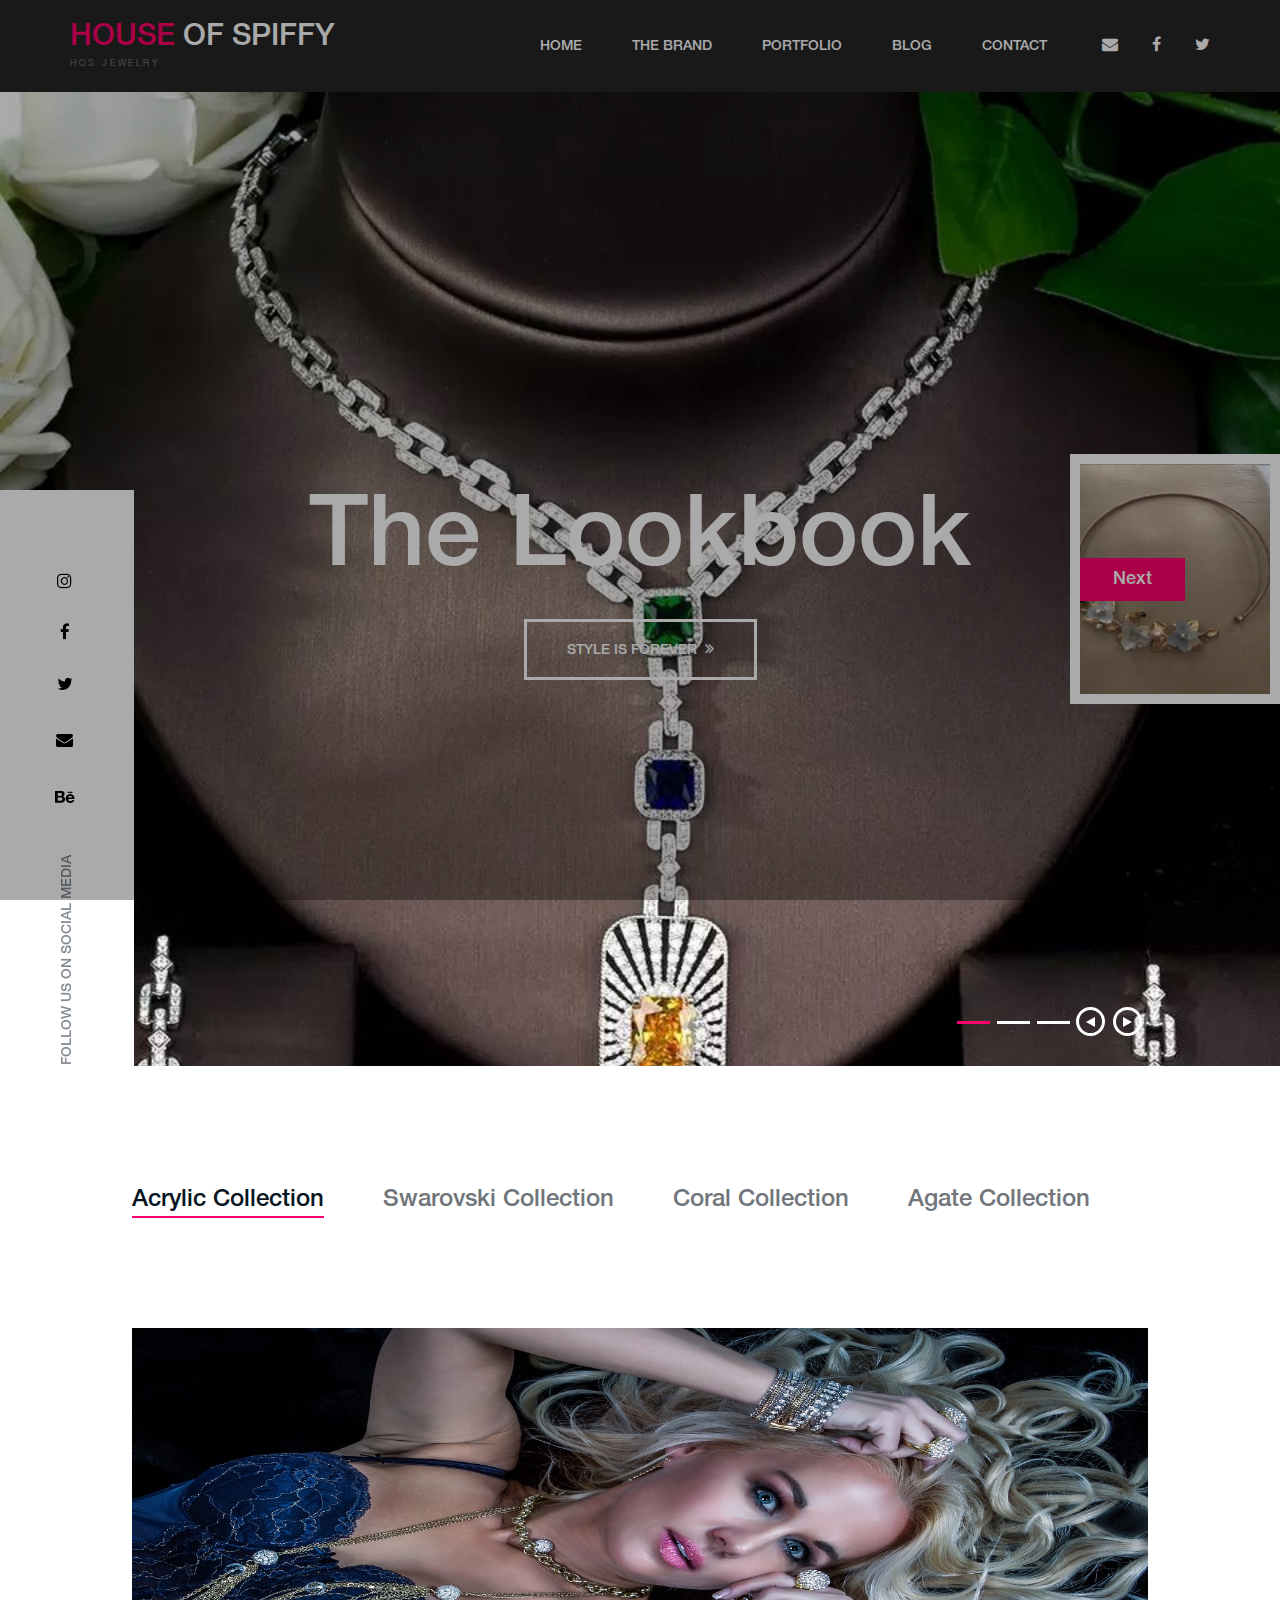
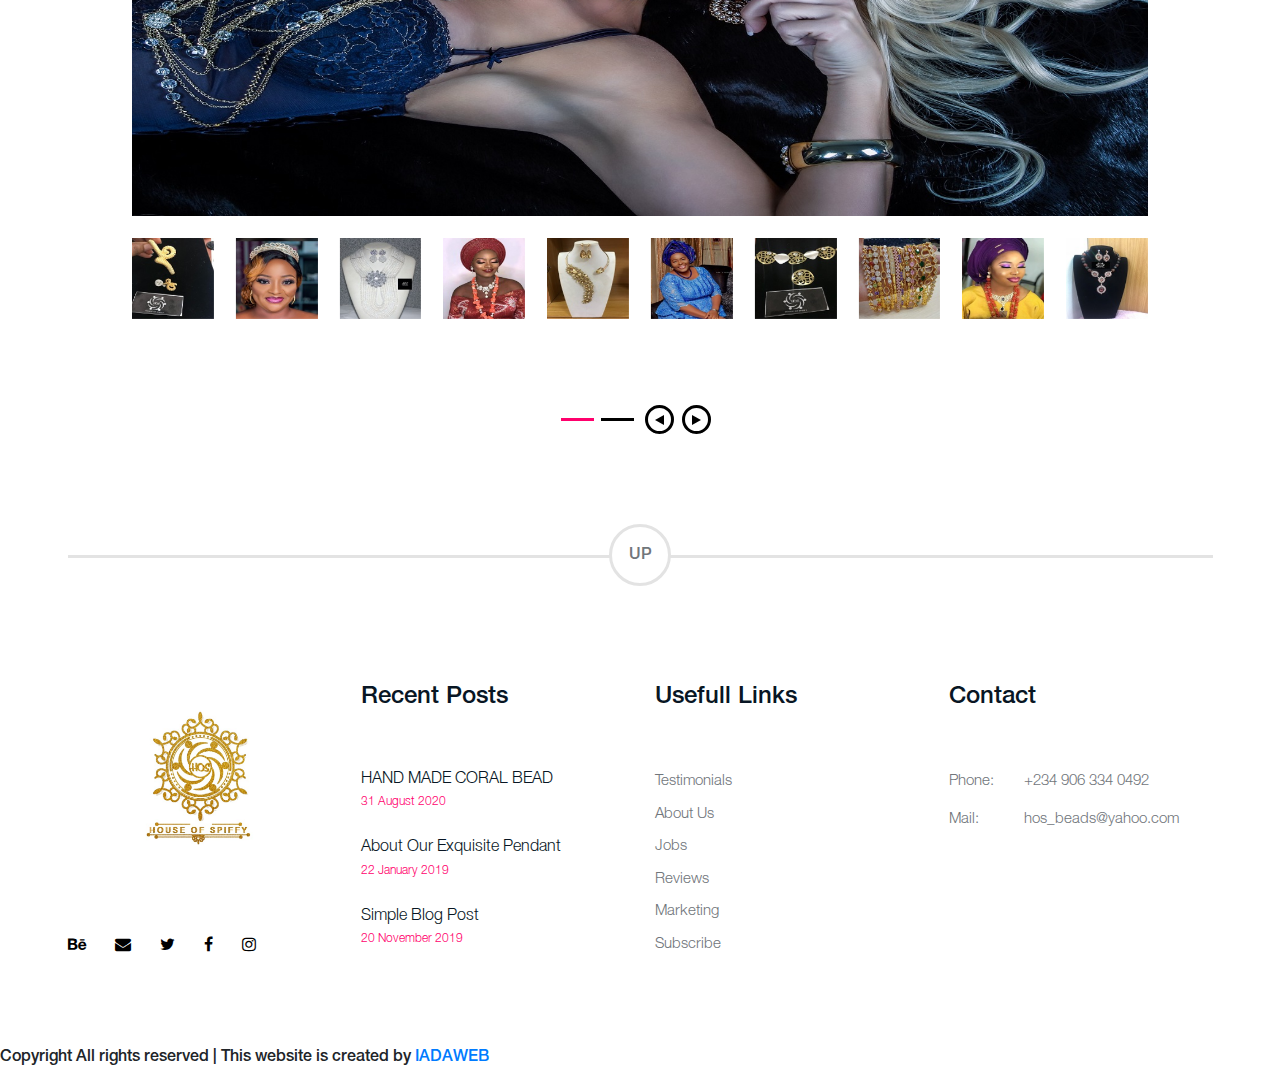
<file: portfolio.html>
<!DOCTYPE html>
<html lang="zxx">
<head>
	<title>HOUSE OF SPIFFY</title>
	<meta charset="UTF-8">
	<meta name="description" content="HOUSE OF SPIFF html">
	<meta name="keywords" content="HOUSE OF SPIFF html">
	<meta name="viewport" content="width=device-width, initial-scale=1.0">
	<!-- Favicon -->
	<link href="img/favicon.ico" rel="shortcut icon"/>

	<!-- Stylesheets -->
	<link rel="stylesheet" href="css/bootstrap.min.css"/>
	<link rel="stylesheet" href="css/font-awesome.min.css"/>
	<link rel="stylesheet" href="css/owl.carousel.min.css"/>

	<!-- Main Stylesheets -->
	<link rel="stylesheet" href="css/style.css"/>


	

</head>
<body>
	<!-- Page Preloder -->
	<div id="preloder">
		<div class="loader"></div>
	</div>

	<!-- Header section -->
	<header class="header-section">
		<nav class="navbar navbar-expand-md navbar-dark bg-dark site-navbar">
			<a class="navbar-brand site-logo" href="index.html#">
				<h2><span>HOUSE</span> OF SPIFFY</h2>
				<p>HOS jewelry</p>
			</a>
			<button class="navbar-toggler d-lg-none" type="button" data-toggle="collapse" data-target="#collapsibleNavId" aria-controls="collapsibleNavId"
				aria-expanded="false" aria-label="Toggle navigation">
				<span class="navbar-toggler-icon"></span>
			</button>
			<div class="collapse navbar-collapse" id="collapsibleNavId">
				<!-- Main menu -->
				<ul class="navbar-nav ml-auto mt-2 mt-lg-0">
					<li class="nav-item">
						<a class="nav-link" href="index.html">Home</a>
					</li>
					<li class="nav-item">
						<a class="nav-link" href="about.html">the Brand</a>
					</li>
					<li class="nav-item">
						<a class="nav-link" href="portfolio.html">Portfolio</a>
					</li>
					<li class="nav-item">
				
					</li>
					<li class="nav-item">
						<a class="nav-link" href="blog.html">blog</a>
					</li>
					<li class="nav-item">
						<a class="nav-link" href="contact.html">Contact</a>
					</li>                                                                
				</ul>
				<div class="social-links my-2 my-lg-0">
					<a href="mailto:hos_beads@yahoo.com"><i class="fa fa-envelope"></i></a>
					<a href="https://m.facebook.com/profile.php?id=1464586283847057&refid=46&ref=content_filter&__xts__[0]=12.%7B%22browse_result_type%22%3A%22browse_type_page%22%2C%22click_type%22%3A%22result%22%2C%22module_result_position%22%3A0%2C%22module_role%22%3A%22ENTITY_PAGES%22%2C%22result_id%22%3A1464586283847057%2C%22session_id%22%3A%2239a6355a-fe41-4e81-928f-b21f9fd41d20%22%2C%22unit_id%22%3A%22mtouch_bem_res%3Ab3b276e062d02c3363421534b8158ce4%22%2C%22unit_id_click_type%22%3A%22graph_search_results_item_in_module_tapped%22%2C%22unit_id_result_id%22%3A1464586283847057%7D"><i class="fa fa-facebook"></i></a>
					<a href="https://mobile.twitter.com/HOSpiffy"><i class="fa fa-twitter"></i></a>
				</div>
			</div>
		</nav>
	</header>
	<!-- Header section end-->

<!-- Hero section -->
<section class="hero-section">
	<div class="hero-slider owl-carousel">
		<div class="hs-item set-bg" data-setbg="img/slider/slider66.jpg" data-hash="slide-1">
			<div class="container">
				<h2>The Lookbook</h2>
				<a href="portfolio.html" class="site-btn"> STYLE IS FOREVER <i class="fa fa-angle-double-right"></i></a>
			</div>
			<div class="next-hs set-bg" data-setbg="img/slider/slider77.jpg">
				<a href="#slide-2" class="nest-hs-btn">Next</a>
			</div>
		</div>
		<div class="hs-item set-bg" data-setbg="img/slider/slider77.jpg" data-hash="slide-2">
			<div class="container">
				<h2> The Lookbook</h2>
				<a href="portfolio.html" class="site-btn"> STYLE IS FOREVER <i class="fa fa-angle-double-right"></i></a>
			</div>
			<div class="next-hs set-bg" data-setbg="img/slider/slider88.jpg">
				<a href="#slide-1" class="nest-hs-btn">Next</a>
			</div>
		</div>
		<div class="hs-item set-bg" data-setbg="img/slider/slider88.jpg" data-hash="slide-1">
			<div class="container">
				<h2>The Lookbook</h2>
				<a href="portfolio.html" class="site-btn"> STYLE IS FOREVER <i class="fa fa-angle-double-right"></i></a>
			</div>
			<div class="next-hs set-bg" data-setbg="img/slider/slider66.jpg">
				<a href="#slide-2" class="nest-hs-btn">Next</a>
			</div>
		</div>
	</div>



	<!-- Page top section 
	<section class="page-top-section set-bg" data-setbg="img/header-bg/001.jpg">
		<h2>Lookbook</h2>-->
		<div class="hero-social-warp">
			<p>Follow us on Social MEdia</p>
			<div class="hero-social-links">
				<a href="https://hosbeads.blogspot.com/?m=1"><i class="fa fa-behance"></i></a>
				<a href="mailto:hos_beads@yahoo.com"><i class="fa fa-envelope"></i></a>
				<a href="https://mobile.twitter.com/HOSpiffy"><i class="fa fa-twitter"></i></a>
				<a href="https://m.facebook.com/profile.php?id=1464586283847057&refid=46&ref=content_filter&__xts__[0]=12.%7B%22browse_result_type%22%3A%22browse_type_page%22%2C%22click_type%22%3A%22result%22%2C%22module_result_position%22%3A0%2C%22module_role%22%3A%22ENTITY_PAGES%22%2C%22result_id%22%3A1464586283847057%2C%22session_id%22%3A%2239a6355a-fe41-4e81-928f-b21f9fd41d20%22%2C%22unit_id%22%3A%22mtouch_bem_res%3Ab3b276e062d02c3363421534b8158ce4%22%2C%22unit_id_click_type%22%3A%22graph_search_results_item_in_module_tapped%22%2C%22unit_id_result_id%22%3A1464586283847057%7D"><i class="fa fa-facebook"></i></a>
				<a href="https://www.instagram.com/p/CEi-wUbg96Z/?igshid=15mbgqnvw3nwu"><i class="fa fa-instagram"></i></a>
			</div>
		</div>
	</section>
	<!-- Page top section end-->

	<!-- Portfolio page -->
	<div class="portfolio-page">
		<ul class="portfolio-cata">
			<li class="active"><a href="blog.html">Acrylic Collection</a></li>
			<li><a href="blog.html">Swarovski Collection</a></li>
			<li><a href="blog.html">Coral Collection</a></li>
			<li><a href="blog.html">Agate Collection</a></li>
		</ul>
		<img src="img/portfolio-2/portfolio.jpg" alt="" class="portfolio-big-img">
		<!-- Related portfolio slider -->
		<div class="portfolio-slider owl-carousel">
			<a href="blog.html"><img src="img/portfolio-2/p1.jpg" alt=""></a>
			<a href="blog.html"><img src="img/portfolio-2/p2.jpg" alt=""></a>
			<a href="blog.html"><img src="img/portfolio-2/p3.jpg" alt=""></a>
			<a href="blog.html"><img src="img/portfolio-2/p4.jpg" alt=""></a>
			<a href="blog.html"><img src="img/portfolio-2/p5.jpg" alt=""></a>
			<a href="blog.html"><img src="img/portfolio-2/p6.jpg" alt=""></a>
			<a href="blog.html"><img src="img/portfolio-2/p7.jpg" alt=""></a>
			<a href="blog.html"><img src="img/portfolio-2/p8.jpg" alt=""></a>
			<a href="blog.html"><img src="img/portfolio-2/p9.jpg" alt=""></a>
			<a href="blog.html"><img src="img/portfolio-2/p10.jpg" alt=""></a>
			<a href="blog.html"><img src="img/portfolio-2/p11.jpg" alt=""></a>
		</div>
	</div>
	<!-- Portfolio page end-->

	<!-- Back to top -->
	<div class="container">
		<div class="backtotop">
			<div class="up-btn" id="backTotop">UP</div>
		</div>
	</div>

	<!-- Footer section -->
	<footer class="footer-section">
		<div class="container">
			<div class="row">
				<div class="col-lg-3 col-sm-6">
					<div class="footer-widget fw-about">
						<img src="img/lgo2.jpg" alt="">      
						<div class="fw-social">
							<a href="https://hosbeads.blogspot.com/?m=1"><i class="fa fa-behance"></i></a>
							<a href="mailto:hos_beads@yahoo.com"><i class="fa fa-envelope"></i></a>
							<a href="https://mobile.twitter.com/HOSpiffy"><i class="fa fa-twitter"></i></a>
							<a href="https://m.facebook.com/profile.php?id=1464586283847057&refid=46&ref=content_filter&__xts__[0]=12.%7B%22browse_result_type%22%3A%22browse_type_page%22%2C%22click_type%22%3A%22result%22%2C%22module_result_position%22%3A0%2C%22module_role%22%3A%22ENTITY_PAGES%22%2C%22result_id%22%3A1464586283847057%2C%22session_id%22%3A%2239a6355a-fe41-4e81-928f-b21f9fd41d20%22%2C%22unit_id%22%3A%22mtouch_bem_res%3Ab3b276e062d02c3363421534b8158ce4%22%2C%22unit_id_click_type%22%3A%22graph_search_results_item_in_module_tapped%22%2C%22unit_id_result_id%22%3A1464586283847057%7D"><i class="fa fa-facebook"></i></a>
							<a href="https://www.instagram.com/p/CEi-wUbg96Z/?igshid=15mbgqnvw3nwu"><i class="fa fa-instagram"></i></a>
						</div>
					</div>
				</div>
				<div class="col-lg-3 col-sm-6">
					<div class="footer-widget resent-post">
						<h2 class="fw-title">Recent Posts</h2>
						<div class="rp-item">
							<a href="https://www.instagram.com/p/CEi-wUbg96Z/?igshid=i6qh12n2mpu5"><h4>HAND MADE CORAL BEAD</h4></a>
							<span>31 August 2020</span>
						</div>
						<div class="rp-item">
							<a href="https://www.instagram.com/p/CELwcSoADNM/?igshid=1avgrcf6z9n01"><h4>About Our Exquisite Pendant</h4></a>
							<span>22 January 2019</span>
						</div>
						<div class="rp-item">
						<a href="https://hosbeads.blogspot.com/?m=1"><h4>Simple Blog Post</h4></a>
							<span>20 November 2019</span>
						</div>
					</div>
				</div>
				<div class="col-lg-3 col-sm-6">
					<div class="footer-widget">
						<h2 class="fw-title">Usefull Links</h2>
						<ul>
							<li><a href="#">Testimonials</a></li>
							<li><a href="about.html">About Us</a></li>
							<li><a href="blog.html">Jobs</a></li>
							<li><a href="contact.html">Reviews</a></li>
							<li><a href="hos_beads@yahoo.com">Marketing</a></li>
							<li><a href="https://www.instagram.com/p/CELwcSoADNM/?igshid=1avgrcf6z9n01">Subscribe</a></li>
						</ul>
					</div>
				</div>
				<div class="col-lg-3 col-sm-6">
					<div class="footer-widget contact-widget">
						<h2 class="fw-title">Contact</h2>
						<ul>
							<li><span>Phone:</span>+234 906 334 0492</li>
							<li><span>Mail:</span>hos_beads@yahoo.com</li>
						</ul>
					</div>
				</div>
			</div>
</div>
	</footer>
	Copyright All rights reserved | This website is created  by <a href="https://www.facebook.com/search/top?q=agbelayi%20david">IADAWEB</a>

	<!-- Footer section end -->
	
	
	<!--====== Javascripts & Jquery ======-->
	<script src="js/jquery-3.2.1.min.js"></script>
	<script src="js/bootstrap.min.js"></script>
	<script src="js/owl.carousel.min.js"></script>
	<script src="js/main.js"></script>

	</body>
</html>
</file>
<file: css/style.css>
@font-face {
	font-family: "Helvetica 45 Light";
	font-style: normal;
	font-weight: normal;
	src: local("Helvetica 45 Light"), url("../fonts/HelveticaNeue-Light.woff") format("woff");
}

@font-face {
	font-family: "Helvetica 65 Medium";
	font-style: normal;
	font-weight: normal;
	src: local("Helvetica 65 Medium"), url("../fonts/HelveticaNeue-Medium.woff") format("woff");
}

@font-face {
	font-family: "Helvetica Neue Bold";
	font-style: normal;
	font-weight: normal;
	src: local("Helvetica Neue Bold"), url("../fonts/HelveticaNeueBold.woff") format("woff");
}

html,
body {
	height: 100%;
	font-family: "Helvetica 65 Medium", sans-serif;
	-webkit-font-smoothing: antialiased;
	font-smoothing: antialiased;
}

h1,
h2,
h3,
h4,
h5,
h6 {
	margin: 0;
	color: #081624;
}

h1 {
	font-size: 70px;
}

h2 {
	font-size: 36px;
}

h3 {
	font-size: 30px;
}

h4 {
	font-size: 24px;
}

h5 {
	font-size: 18px;
}

h6 {
	font-size: 16px;
}

p {
	font-size: 16px;
	color: #71767b;
	line-height: 1.8;
	font-family: "Helvetica 45 Light", sans-serif;
}

img {
	max-width: 100%;
}

input:focus,
select:focus,
button:focus,
textarea:focus {
	outline: none;
}

a:hover,
a:focus {
	text-decoration: none;
	outline: none;
}

ul,
ol {
	padding: 0;
	margin: 0;
}

/*---------------------
  Helper CSS
-----------------------*/

.section-title {
	margin-bottom: 110px;
}

.section-title span {
	color: #ff006c;
	font-size: 12px;
	text-transform: uppercase;
}

.section-title h2 {
	padding-top: 15px;
	line-height: 1.4;
}

.set-bg {
	background-repeat: no-repeat;
	background-size: cover;
	background-position: top center;
}

.spad {
	padding-top: 115px;
	padding-bottom: 115px;
}

.text-white h1,
.text-white h2,
.text-white h3,
.text-white h4,
.text-white h5,
.text-white h6,
.text-white p,
.text-white span,
.text-white li,
.text-white a {
	color: #fff;
}

/*---------------------
  Commom elements
-----------------------*/

/* buttons */

.site-btn {
	display: inline-block;
	border: none;
	font-size: 14px;
	text-transform: uppercase;
	min-width: 186px;
	padding: 18px 40px;
	text-transform: uppercase;
	color: #fff;
	line-height: normal;
	border: 3px solid #fff;
	cursor: pointer;
	text-align: center;
	background: transparent;
}

.site-btn i {
	font-size: 16px;
	margin-left: 4px;
}

.site-btn:hover {
	color: #fff;
}

.site-btn.sb-dark {
	border: 3px solid #000;
	color: #000;
}

.site-btn.sb-dark:hover {
	color: #000;
}

/* Preloder */

#preloder {
	position: fixed;
	width: 100%;
	height: 100%;
	top: 0;
	left: 0;
	z-index: 999999;
	background: #000;
}

.loader {
	width: 40px;
	height: 40px;
	position: absolute;
	top: 50%;
	left: 50%;
	margin-top: -13px;
	margin-left: -13px;
	border-radius: 60px;
	animation: loader 0.8s linear infinite;
	-webkit-animation: loader 0.8s linear infinite;
}

@keyframes loader {
	0% {
		-webkit-transform: rotate(0deg);
		transform: rotate(0deg);
		border: 4px solid #f44336;
		border-left-color: transparent;
	}
	50% {
		-webkit-transform: rotate(180deg);
		transform: rotate(180deg);
		border: 4px solid #673ab7;
		border-left-color: transparent;
	}
	100% {
		-webkit-transform: rotate(360deg);
		transform: rotate(360deg);
		border: 4px solid #f44336;
		border-left-color: transparent;
	}
}

@-webkit-keyframes loader {
	0% {
		-webkit-transform: rotate(0deg);
		border: 4px solid #f44336;
		border-left-color: transparent;
	}
	50% {
		-webkit-transform: rotate(180deg);
		border: 4px solid #673ab7;
		border-left-color: transparent;
	}
	100% {
		-webkit-transform: rotate(360deg);
		border: 4px solid #f44336;
		border-left-color: transparent;
	}
}

.owl-carousel .owl-nav button.owl-prev,
.owl-carousel .owl-nav button.owl-next {
	width: 29px;
	height: 29px;
	border: 3px solid #fff;
	border-radius: 50%;
	color: #fff;
	margin-right: 8px;
	position: relative;
	text-align: center;
}

.owl-carousel .owl-nav button.owl-prev:after,
.owl-carousel .owl-nav button.owl-next:after {
	position: absolute;
	content: "";
	top: 7px;
	left: 7px;
	border-top: 5px solid transparent;
	border-left: 9px solid #fff;
	border-bottom: 5px solid transparent;
}

.owl-carousel .owl-nav button.owl-prev:hover,
.owl-carousel .owl-nav button.owl-next:hover {
	border-color: #ff006c;
	color: #ff006c;
}

.owl-carousel .owl-nav button.owl-prev:hover:after,
.owl-carousel .owl-nav button.owl-next:hover:after {
	border-left: 9px solid #ff006c;
}

.owl-carousel .owl-nav button.owl-prev {
	margin-right: 8px;
}

.owl-carousel .owl-nav button.owl-prev:after {
	margin-right: 8px;
	border-left: 0;
	border-right: 9px solid #fff;
}

.owl-carousel .owl-nav button.owl-prev:hover:after {
	border-left: 0;
	border-right: 9px solid #ff006c;
}

/*------------------
  Header section
---------------------*/

.site-navbar {
	padding: 15px 70px;
}

.site-navbar.bg-dark {
	background-color: #262626 !important;
}

.site-logo h2 {
	font-size: 30px;
	color: #fff;
	text-transform: uppercase;
	font-weight: 400;
}

.site-logo h2 span {
	color: #ff006c;
}

.site-logo p {
	text-transform: uppercase;
	color: #fff;
	opacity: 0.43;
	font-size: 9px;
	letter-spacing: 0.29em;
	margin-bottom: 0;
}

.site-navbar.navbar-dark .navbar-nav .nav-link {
	color: #fff;
	font-weight: 400;
	font-size: 14px;
	text-transform: uppercase;
	padding-right: 25px;
	padding-left: 25px;
}

.site-navbar.navbar-dark .navbar-nav .nav-link:hover {
	color: #ff006c;
}

.social-links a {
	color: #fff;
	margin-left: 30px;
	-webkit-transition: all 0.3s;
	transition: all 0.3s;
}

.social-links a:hover {
	color: #ff006c;
}

/*------------------
  Hero Section
---------------------*/

.hero-section {
	position: relative;
}

.hs-item {
	height: 974px;
	display: -webkit-box;
	display: -ms-flexbox;
	display: flex;
	-webkit-box-pack: center;
	-ms-flex-pack: center;
	justify-content: center;
	-webkit-box-align: center;
	-ms-flex-align: center;
	align-items: center;
	text-align: center;
	padding: 0px 145px;
	overflow: hidden;
}

.hs-item h2 {
	font-size: 160px;
	color: #fff;
	font-weight: 400;
	margin-bottom: 20px;
	position: relative;
	top: 50px;
	opacity: 0;
}

.hs-item .site-btn {
	position: relative;
	top: 50px;
	opacity: 0;
}

.hs-item .next-hs {
	position: absolute;
	width: 302px;
	height: 471px;
	right: -55px;
	border: 20px solid #fff;
	border-right: none;
	opacity: 0;
}

.hs-item .nest-hs-btn {
	position: absolute;
	left: 0;
	top: 50%;
	color: #fff;
	font-size: 18px;
	padding: 8px 33px;
	margin-top: -21px;
	background: #ff006c;
}

.owl-item.active .hs-item h2,
.owl-item.active .hs-item .site-btn {
	top: 0;
	opacity: 1;
}

.owl-item.active .hs-item h2 {
	-webkit-transition: all 0.5s ease 0.2s;
	transition: all 0.5s ease 0.2s;
}

.owl-item.active .hs-item .site-btn {
	-webkit-transition: all 0.5s ease 0.4s;
	transition: all 0.5s ease 0.4s;
}

.owl-item.active .hs-item .next-hs {
	opacity: 1;
	right: 0;
	-webkit-transition: all 0.5s ease 0.6s;
	transition: all 0.5s ease 0.6s;
}

.hero-social-warp {
	position: absolute;
	left: 0;
	background: #fff;
	-webkit-transform: rotate(-90deg);
	transform: rotate(-90deg);
	-webkit-transform-origin: left top;
	transform-origin: left top;
	padding: 54px 83px;
	padding-left: 2px;
	bottom: -135px;
	z-index: 9;
}

.hero-social-warp p {
	display: inline-block;
	margin-bottom: 0;
	font-size: 14px;
	color: #081624;
	opacity: 0.5;
	text-transform: uppercase;
	padding-right: 10px;
	font-family: "Helvetica 65 Medium", sans-serif;
}

.hero-social-warp .hero-social-links {
	display: inline-block;
}

.hero-social-warp .hero-social-links a {
	color: #000;
	margin-left: 35px;
	font-size: 17px;
	-webkit-transition: all 0.3s;
	transition: all 0.3s;
}

.hero-social-warp .hero-social-links a:hover {
	color: #ff006c;
}

.hero-social-warp .hero-social-links a i {
	-webkit-transform: rotate(90deg);
	transform: rotate(90deg);
}

.hero-slider .owl-dots {
	position: absolute;
	right: 210px;
	bottom: 34px;
}

.hero-slider .owl-dots .owl-dot {
	width: 33px;
	height: 3px;
	background: #fff;
	margin-right: 7px;
}

.hero-slider .owl-dots .owl-dot.active {
	background: #ff006c;
}

.hero-slider .owl-dots .owl-dot:last-child {
	margin-right: 0;
}

.hero-slider .owl-nav {
	position: absolute;
	right: 130px;
	bottom: 25px;
}

.hero-slider .owl-nav button.owl-prev {
	margin-right: 8px;
}

/*------------------
  Intro Section
---------------------*/

.intro-text span {
	color: #ff006c;
	font-size: 12px;
	text-transform: uppercase;
}

.intro-text h2 {
	padding-top: 15px;
	margin-bottom: 40px;
	line-height: 1.4;
}

.intro-text p {
	margin-bottom: 50px;
}

/*------------------
  Portfolio Section
---------------------*/

.portfolio-item {
	margin-bottom: 30px;
	position: relative;
	display: block;
}

.portfolio-item img {
	min-width: 100%;
}

.portfolio-item h4 {
	position: absolute;
	width: 100%;
	text-align: center;
	top: 40%;
	margin-top: -14px;
	z-index: 5;
	opacity: 0;
	-webkit-transition: all 0.3s ease 0s;
	transition: all 0.3s ease 0s;
}

.portfolio-item:after {
	position: absolute;
	content: "";
	width: 100%;
	height: 100%;
	left: 0;
	top: 0;
	background: rgba(255, 255, 255, 0.8);
	border: 0px solid #000;
	z-index: 2;
	opacity: 0;
	-webkit-transition: all 0.4s ease 0s;
	transition: all 0.4s ease 0s;
}

.portfolio-item:hover:after {
	opacity: 1;
	border: 15px solid #000;
}

.portfolio-item:hover h4 {
	top: 50%;
	opacity: 1;
}

/*------------------
  Blog Section
---------------------*/

.blog-section .container {
	padding-left: 0;
}

.blog-slider .blog-item {
	padding-top: 17px;
	padding-left: 17px;
}

.blog-slider .owl-nav button.owl-prev,
.blog-slider .owl-nav button.owl-next {
	border: 3px solid #888888;
	position: absolute;
	top: 240px;
	right: -100px;
}

.blog-slider .owl-nav button.owl-prev:after,
.blog-slider .owl-nav button.owl-next:after {
	border-left: 9px solid #888888;
}

.blog-slider .owl-nav button.owl-prev:hover,
.blog-slider .owl-nav button.owl-next:hover {
	border-color: #ff006c;
	color: #ff006c;
}

.blog-slider .owl-nav button.owl-prev:hover:after,
.blog-slider .owl-nav button.owl-next:hover:after {
	border-left: 9px solid #ff006c;
}

.blog-slider .owl-nav button.owl-prev {
	right: auto;
	left: -80px;
}

.blog-slider .owl-nav button.owl-prev:after {
	border-left: 0;
	border-right: 9px solid #888888;
}

.blog-slider .owl-nav button.owl-prev:hover:after {
	border-left: 0;
	border-right: 9px solid #ff006c;
}

.blog-item {
	position: relative;
}

.blog-item .blog-thumb {
	position: relative;
	height: 428px;
}

.blog-item .blog-date {
	position: absolute;
	left: -16px;
	top: -16px;
	width: 80px;
	height: 77px;
	text-align: center;
	border: 2px solid #000;
	background: #fff;
	padding-top: 5px;
}

.blog-item .blog-date h2 {
	line-height: 1;
}

.blog-item .blog-date p {
	color: #081624;
}

.blog-item .blog-head {
	width: calc(100% - 52px);
	margin-left: 26px;
	padding: 20px 20px 35px;
	background: #fff;
	margin-top: -50px;
	z-index: 1;
	position: relative;
}

.blog-item .blog-head h2 a {
	color: #081624;
	-webkit-transition: all 0.3s;
	transition: all 0.3s;
}

.blog-item .blog-head h2 a:hover {
	color: #ff006c;
}

.blog-item .blog-head.bh-sm h2 {
	font-size: 30px;
}

.blog-item .blog-tags {
	font-size: 12px;
	text-transform: uppercase;
	color: #ff006c;
}

.backtotop {
	position: relative;
	border-bottom: 3px solid #e3e3e3;
	margin-bottom: 30px;
}

.backtotop .up-btn {
	position: absolute;
	width: 62px;
	height: 62px;
	left: calc(50% - 31px);
	top: calc(50% - 31px);
	text-align: center;
	color: #71767b;
	font-size: 16px;
	display: block;
	padding-top: 16px;
	border-radius: 50%;
	border: 3px solid #e3e3e3;
	background: #fff;
	cursor: pointer;
}

/*------------------
  Footer Section
---------------------*/

.footer-section {
	padding-top: 95px;
	padding-bottom: 70px;
}

.footer-widget .fw-title {
	font-size: 24px;
	margin-bottom: 58px;
}

.footer-widget.fw-about img {
	margin-bottom: 50px;
}

.footer-widget.fw-about p {
	font-size: 14px;
	margin-bottom: 40px;
	line-height: 2;
}

.footer-widget .fw-social a {
	color: #000;
	margin-right: 25px;
	-webkit-transition: all 0.3s;
	transition: all 0.3s;
}

.footer-widget .fw-social a:hover {
	color: #ff006c;
}

.footer-widget.resent-post .rp-item {
	margin-bottom: 25px;
}

.footer-widget.resent-post .rp-item h4 {
	font-size: 16px;
	font-family: "Helvetica 45 Light", sans-serif;
}

.footer-widget.resent-post .rp-item span {
	font-size: 12px;
	font-family: "Helvetica 45 Light", sans-serif;
	color: #ff006c;
}

.footer-widget ul {
	list-style: none;
}

.footer-widget ul li {
	font-size: 15px;
	font-family: "Helvetica 45 Light", sans-serif;
	margin-bottom: 10px;
	color: #71767b;
}

.footer-widget ul li a {
	color: #71767b;
	-webkit-transition: all 0.3s;
	transition: all 0.3s;
}

.footer-widget ul li a:hover {
	color: #ff006c;
}

.footer-widget.contact-widget ul li {
	margin-bottom: 15px;
}

.footer-widget.contact-widget span {
	display: inline-block;
	width: 75px;
}

.copyright {
	padding-top: 80px;
	text-align: center;
}

.copyright i {
	color: #ff006c;
}

.copyright a {
	color: #081624;
	text-decoration: underline;
}

.copyright a:hover {
	color: #ff006c;
}

/*----------------
  Other Pages
------------------
==================*/

.page-top-section {
	position: relative;
	height: 474px;
	display: -webkit-box;
	display: -ms-flexbox;
	display: flex;
	-webkit-box-align: center;
	-ms-flex-align: center;
	align-items: center;
	padding-left: 295px;
}

.page-top-section h2 {
	font-size: 72px;
	color: #fff;
}

.page-top-section .hero-social-warp {
	bottom: -236px;
}

.page-warp {
	padding-top: 144px;
	padding-bottom: 144px;
}

/*----------------
  About page
------------------*/

.award-section {
	background: #f8f9fb;
}

.award-slider {
	text-align: center;
}

.award-slider .owl-controls {
	padding-top: 86px;
	display: inline-block;
}

.award-slider .owl-nav {
	display: inline-block;
}

.award-slider .owl-nav button.owl-prev,
.award-slider .owl-nav button.owl-next {
	border: 3px solid #000000;
}

.award-slider .owl-nav button.owl-prev:after,
.award-slider .owl-nav button.owl-next:after {
	border-left: 9px solid #000000;
}

.award-slider .owl-nav button.owl-prev:hover,
.award-slider .owl-nav button.owl-next:hover {
	border-color: #ff006c;
	color: #ff006c;
}

.award-slider .owl-nav button.owl-prev:hover:after,
.award-slider .owl-nav button.owl-next:hover:after {
	border-left: 9px solid #ff006c;
}

.award-slider .owl-nav button.owl-prev:after {
	border-left: 0;
	border-right: 9px solid #000000;
}

.award-slider .owl-nav button.owl-prev:hover:after {
	border-left: 0;
	border-right: 9px solid #ff006c;
}

.award-slider .owl-dots {
	float: left;
	margin-right: 11px;
}

.award-slider .owl-dots .owl-dot {
	width: 33px;
	height: 3px;
	background: #000;
	margin-right: 7px;
}

.award-slider .owl-dots .owl-dot.active {
	background: #ff006c;
}

.award-slider .owl-dots .owl-dot:last-child {
	margin-right: 0;
}

.award-box {
	text-align: center;
	border: 3px solid #000;
	padding: 60px 20px 10px;
	min-height: 305px;
	background: #fff;
	-webkit-transition: all 0.4s;
	transition: all 0.4s;
}

.award-box .award-year {
	width: 77px;
	height: 77px;
	margin: 0 auto 20px;
	background-image: url("../img/award-icon.png");
	background-repeat: no-repeat;
	padding-top: 20px;
	font-size: 16px;
	-webkit-transition: all 0.4s;
	transition: all 0.4s;
}

.award-box h4 {
	font-size: 18px;
	font-weight: 700;
	margin-bottom: 15px;
	font-family: "Helvetica Neue Bold", sans-serif;
	-webkit-transition: all 0.4s;
	transition: all 0.4s;
}

.award-box p {
	font-size: 14px;
	-webkit-transition: all 0.4s;
	transition: all 0.4s;
}

.award-box:hover {
	background: #ff006c;
	border: 3px solid #ff006c;
}

.award-box:hover .award-year {
	background-image: url("../img/award-icon-white.png");
}

.award-box:hover .award-year,
.award-box:hover h4,
.award-box:hover p {
	color: #fff;
}

.milestones-section {
	padding-top: 65px;
	padding-bottom: 70px;
}

.milestone-item {
	text-align: center;
}

.milestone-item h2 {
	font-family: "Helvetica 45 Light", sans-serif;
	font-size: 72px;
}

.milestone-item p {
	font-size: 18px;
	margin-bottom: 0;
}

.brand-history-item {
	position: relative;
	padding-bottom: 60px;
	margin-bottom: 25px;
	text-align: center;
}

.brand-history-item h2 {
	font-family: "Helvetica 45 Light", sans-serif;
	color: #ff006c;
	margin-bottom: 25px;
}

.brand-history-item h4 {
	margin-bottom: 20px;
}

.brand-history-item p {
	margin-bottom: 0;
	padding-bottom: 10px;
}

.brand-history-item:after {
	position: absolute;
	content: "";
	height: 45px;
	width: 2px;
	left: 50%;
	margin-left: -1px;
	bottom: 0;
	background: #e5e7f3;
}

.brand-history-item:last-child {
	padding-bottom: 0;
	margin-bottom: 50px;
}

.brand-history-item:last-child:after {
	display: none;
}

/* ----------------
  Portfolio page
---------------------*/

.portfolio-page {
	padding: 116px 132px;
}

.portfolio-cata {
	list-style: none;
	margin-bottom: 90px;
}

.portfolio-cata li {
	display: inline-block;
}

.portfolio-cata li a {
	display: block;
	font-size: 24px;
	color: #71767b;
	font-family: "Helvetica 65 Medium", sans-serif;
	margin-right: 55px;
	margin-bottom: 20px;
	position: relative;
	-webkit-transition: all 0.3s;
	transition: all 0.3s;
}

.portfolio-cata li a:after {
	position: absolute;
	content: "";
	width: 0;
	height: 2px;
	right: 0;
	bottom: 0;
	background: #ff006c;
	-webkit-transition: all 0.3s;
	transition: all 0.3s;
}

.portfolio-cata li a:hover {
	color: #081624;
}

.portfolio-cata li a:hover:after {
	width: 100%;
	left: 0;
	right: auto;
}

.portfolio-cata li.active a {
	color: #081624;
}

.portfolio-cata li.active a:after {
	width: 100%;
	left: 0;
	right: auto;
}

.portfolio-big-img {
	margin-bottom: 22px;
}

.portfolio-slider {
	text-align: center;
}

.portfolio-slider .owl-controls {
	padding-top: 86px;
	display: inline-block;
}

.portfolio-slider .owl-nav {
	display: inline-block;
}

.portfolio-slider .owl-nav button.owl-prev,
.portfolio-slider .owl-nav button.owl-next {
	border: 3px solid #000000;
}

.portfolio-slider .owl-nav button.owl-prev:after,
.portfolio-slider .owl-nav button.owl-next:after {
	border-left: 9px solid #000000;
}

.portfolio-slider .owl-nav button.owl-prev:hover,
.portfolio-slider .owl-nav button.owl-next:hover {
	border-color: #ff006c;
	color: #ff006c;
}

.portfolio-slider .owl-nav button.owl-prev:hover:after,
.portfolio-slider .owl-nav button.owl-next:hover:after {
	border-left: 9px solid #ff006c;
}

.portfolio-slider .owl-nav button.owl-prev:after {
	border-left: 0;
	border-right: 9px solid #000000;
}

.portfolio-slider .owl-nav button.owl-prev:hover:after {
	border-left: 0;
	border-right: 9px solid #ff006c;
}

.portfolio-slider .owl-dots {
	float: left;
	margin-right: 11px;
}

.portfolio-slider .owl-dots .owl-dot {
	width: 33px;
	height: 3px;
	background: #000;
	margin-right: 7px;
}

.portfolio-slider .owl-dots .owl-dot.active {
	background: #ff006c;
}

.portfolio-slider .owl-dots .owl-dot:last-child {
	margin-right: 0;
}

/* ----------------
  Blog page
---------------------*/

.blog-page {
	padding: 144px 0;
}

.blog-page .blog-item {
	margin-bottom: 60px;
}

.site-pagination a {
	display: inline-block;
	color: #3b444d;
	font-family: "Helvetica 45 Light", sans-serif;
}

.site-pagination a.active {
	color: #ff006c;
}

.sb-widget {
	margin-bottom: 75px;
}

.sb-widget .sb-title {
	font-size: 24px;
	font-weight: 700;
	margin-bottom: 45px;
	font-family: "Helvetica Neue Bold", sans-serif;
}

.sb-widget .search-widget input {
	float: left;
	width: calc(100% - 78px);
	height: 48px;
	border: none;
	padding-bottom: 24px;
	border-bottom: 3px solid #f6f7fb;
}

.sb-widget .search-widget button {
	border: none;
	padding-bottom: 19px;
	font-size: 14px;
	font-weight: 700;
	font-family: "Helvetica Neue Bold", sans-serif;
	width: 78px;
	height: 48px;
	border-bottom: 3px solid #ff006c;
	background-color: transparent;
}

.sb-widget .populer-post .pp-item {
	margin-bottom: 18px;
	overflow: hidden;
}

.sb-widget .populer-post .pp-item img {
	float: left;
	width: 80px;
	height: 80px;
	margin-right: 18px;
}

.sb-widget .populer-post .pp-item .pp-text {
	overflow: hidden;
}

.sb-widget .populer-post .pp-item .pp-meta {
	font-size: 12px;
	color: #71767b;
	font-family: "Helvetica 45 Light", sans-serif;
	margin-bottom: 10px;
}

.sb-widget .populer-post .pp-item .pp-meta span {
	margin-right: 5px;
	padding-right: 5px;
	display: inline-block;
}

.sb-widget .populer-post .pp-item .pp-meta span:last-child {
	margin-right: 0;
	padding-right: 0;
}

.sb-widget .populer-post .pp-item h5 {
	font-size: 18px;
	font-family: "Helvetica 45 Light", sans-serif;
}

.sb-widget .populer-post .pp-item h5 a {
	color: #081624;
}

.sb-widget .categories-widget {
	border: 3px solid #000;
	padding: 58px 29px 40px;
}

.sb-widget .categories-widget ul {
	list-style: none;
}

.sb-widget .categories-widget ul li a {
	font-size: 16px;
	color: #71767b;
	font-family: "Helvetica 45 Light", sans-serif;
	display: block;
	margin-bottom: 15px;
	-webkit-transition: all 0.4s;
	transition: all 0.4s;
}

.sb-widget .categories-widget ul li a:hover {
	color: #ff006c;
	font-weight: 700;
}

.sb-widget .latest-comments .lc-item {
	overflow: hidden;
	margin-bottom: 11px;
}

.sb-widget .latest-comments .lc-item img {
	width: 45px;
	height: 45px;
	border-radius: 50%;
	float: left;
	margin-right: 22px;
}

.sb-widget .latest-comments .lc-item h4 {
	overflow: hidden;
	font-size: 16px;
	font-family: "Helvetica 45 Light", sans-serif;
	color: #000;
	padding-top: 12px;
}

.sb-widget .latest-comments .lc-item h4 span {
	color: #71767b;
}

.sb-widget .latest-comments .lc-item h4 a {
	color: #ff006c;
}

/* ------------------
  Single blog page
---------------------*/

.single-blog-page {
	padding: 144px 0;
}

.single-blog-page .blog-item p {
	margin-bottom: 40px;
}

.single-blog-page .blog-item blockquote {
	font-family: "Helvetica Neue Bold", sans-serif;
	font-size: 21px;
	font-style: italic;
	position: relative;
	padding-top: 53px;
	margin-bottom: 60px;
}

.single-blog-page .blog-item blockquote:after {
	position: absolute;
	content: "“";
	left: 0;
	top: 0;
	font-size: 72px;
	line-height: 72px;
	color: #ff006c;
}

.blog-comments .bc-title {
	font-size: 24px;
	font-family: "Helvetica Neue Bold", sans-serif;
	font-weight: 700;
	margin-bottom: 40px;
}

.blog-comments .comments-list {
	list-style: none;
}

.blog-comments .comments-list li {
	margin-bottom: 50px;
}

.blog-comments .comments-list .comment-avatar {
	width: 45px;
	height: 45px;
	border-radius: 50%;
	float: left;
	margin-right: 21px;
}

.blog-comments .comments-list .comment-text {
	overflow: hidden;
}

.blog-comments .comments-list .comment-text h6 {
	font-family: "Helvetica 45 Light", sans-serif;
	color: #71767b;
	padding-top: 10px;
	margin-bottom: 25px;
}

.blog-comments .comments-list .comment-text h6 span {
	color: #081624;
}

.blog-comments .comments-list .reply-btn {
	font-family: "Helvetica 45 Light", sans-serif;
	color: #ff006c;
	font-size: 16px;
}

.comment-form input,
.comment-form textarea {
	width: 100%;
	height: 63px;
	padding: 10px 28px;
	margin-bottom: 24px;
	font-size: 14px;
	font-family: "Helvetica 45 Light", sans-serif;
	color: #081624;
	font-weight: 400;
	border: 3px solid #e3e3e3;
}

.comment-form textarea {
	height: 219px;
	padding: 20px 28px;
}

/* ----------------
  Contact page
---------------------*/

.contact-page .section-title {
	margin-bottom: 70px;
}

.contact-page .section-title h2 {
	padding-top: 0;
}

.contact-page .map {
	margin-bottom: 55px;
}

.contact-page .map iframe {
	width: 100%;
	height: 310px;
}

.contact-text p {
	margin-bottom: 60px;
}

.contact-text ul {
	list-style: none;
}

.contact-text ul li {
	font-size: 16px;
	font-family: "Helvetica Neue Bold", sans-serif;
	font-weight: 700;
	margin-bottom: 5px;
}

/* ----------------
  Responsive
---------------------*/

@media (min-width: 1200px) {
	.container {
		max-width: 1175px;
	}
}

@media (max-width: 1750px) {
	.hs-item .next-hs {
		width: 210px;
		height: 250px;
		border: 10px solid #fff;
	}
	.hs-item h2 {
		font-size: 100px;
	}
	.blog-slider .owl-nav {
		text-align: center;
		padding-top: 50px;
	}
	.blog-slider .owl-nav button.owl-prev,
	.blog-slider .owl-nav button.owl-next {
		position: relative;
		top: 0;
		right: 0;
		left: 0;
	}
}

/* Medium screen : 992px. */

@media only screen and (min-width: 992px) and (max-width: 1199px) {
	.site-navbar.navbar-dark .navbar-nav .nav-link {
		padding-right: 15px;
		padding-left: 15px;
	}
	.hs-item h2 {
		font-size: 90px;
	}
	.hs-item .next-hs {
		display: none;
	}
}

/* Tablet :768px. */

@media only screen and (min-width: 768px) and (max-width: 991px) {
	.site-navbar {
		padding: 15px 70px;
		display: block;
		text-align: center;
	}
	.navbar-brand {
		display: block;
	}
	.navbar-expand-md .navbar-collapse {
		display: block !important;
	}
	.navbar-expand-md .navbar-nav {
		-webkit-box-pack: center;
		-ms-flex-pack: center;
		justify-content: center;
	}
	.site-navbar.navbar-dark .navbar-nav .nav-link {
		padding-right: 15px;
		padding-left: 15px;
	}
	.social-links a:first-child {
		margin-left: 0;
	}
	.hero-social-warp {
		padding: 30px 60px;
		padding-left: 2px;
		bottom: -87px;
		z-index: 9;
	}
	.hs-item {
		padding: 0px 85px;
		height: 800px;
	}
	.hs-item h2 {
		font-size: 65px;
	}
	.hs-item .next-hs {
		display: none;
	}
	.intro-text {
		padding-top: 50px;
	}
	.footer-widget {
		margin-bottom: 40px;
	}
	.page-top-section .hero-social-warp {
		bottom: -165px;
	}
	.milestone-item {
		margin-bottom: 30px;
	}
	.portfolio-page {
		padding: 116px 86px;
	}
	.contact-page .map {
		margin-top: 50px;
	}
	.sidebar {
		padding-top: 50px;
	}
}

/* Large Mobile :480px. */

@media only screen and (max-width: 767px) {
	.site-navbar.navbar-dark .navbar-nav .nav-link {
		padding-right: 0;
		padding-left: 0;
	}
	.social-links a:first-child {
		margin-left: 0;
	}
	.hero-slider .owl-dots {
		right: 100px;
	}
	.hero-slider .owl-nav {
		right: 15px;
	}
	.hs-item {
		padding: 250px 15px;
		height: auto;
	}
	.hs-item h2 {
		font-size: 50px;
	}
	.hs-item .next-hs {
		display: none;
	}
	.hero-social-warp {
		position: relative;
		left: 0;
		background: #fff;
		-webkit-transform: rotate(0);
		transform: rotate(0);
		-webkit-transform-origin: left top;
		transform-origin: left top;
		padding: 50px 15px 35px;
		bottom: 0;
		z-index: 9;
		text-align: center;
		background: #f8f9fb;
	}
	.hero-social-warp p {
		padding-bottom: 15px;
	}
	.hero-social-warp .hero-social-links {
		padding: 0 10px;
	}
	.hero-social-warp .hero-social-links a:first-child {
		margin-left: 0;
	}
	.hero-social-warp .hero-social-links a i {
		-webkit-transform: rotate(0);
		transform: rotate(0);
	}
	.intro-text {
		padding-top: 50px;
	}
	.footer-widget {
		margin-bottom: 40px;
	}
	.page-top-section {
		position: relative;
		height: 474px;
		display: -webkit-box;
		display: -ms-flexbox;
		display: flex;
		-webkit-box-align: center;
		-ms-flex-align: center;
		align-items: center;
		padding-left: 0;
		padding-bottom: 120px;
		padding-left: 15px;
		padding-right: 15px;
		-webkit-box-pack: center;
		-ms-flex-pack: center;
		justify-content: center;
	}
	.page-top-section h2 {
		font-size: 50px;
	}
	.page-top-section .hero-social-warp {
		position: absolute;
		left: 0;
		padding: 50px 15px 35px;
		bottom: 0;
		text-align: center;
		width: 100%;
	}
	.milestone-item {
		margin-bottom: 30px;
	}
	.single-fitness-feature .fitness-number.left-number{
		margin-left: 0;
		
	}
	.single-fitness-feature .fitness-text.left-text p {
		padding-left: 0;
	}
	.portfolio-page {
		padding: 116px 15px;
	}
	.portfolio-cata li a {
		font-size: 18px;
	}
	.contact-page .map {
		margin-top: 50px;
	}
	.sidebar {
		padding-top: 50px;
	}
}

/* Small Mobile :320px. */

@media only screen and (max-width: 479px) {
	.site-navbar {
		padding: 15px;
	}
	.hs-item h2,
	.page-top-section h2 {
		font-size: 40px;
	}
	.award-slider .owl-controls {
		padding-bottom: 50px;
		padding-top: 40px;
	}
	.award-slider .owl-dots {
		display: block;
		float: none;
	}
	.award-slider .owl-nav {
		position: absolute;
		width: 100%;
		left: 0;
		bottom: 0;
	}
	.blog-comments .comments-list .comment-avatar {
		float: none;
		margin-bottom: 15px;
	}
	.blog-item .blog-date {
		left: 10px;
		top: 10px;
	}
	.blog-item .blog-head {
		width: calc(100% - 20px);
		margin-left: 10px;
	}
	.blog-item .blog-head h2 {
		font-size: 24px;
	}
	.blog-item .blog-head.bh-sm h2 {
		font-size: 24px;
	}
}
</file>
